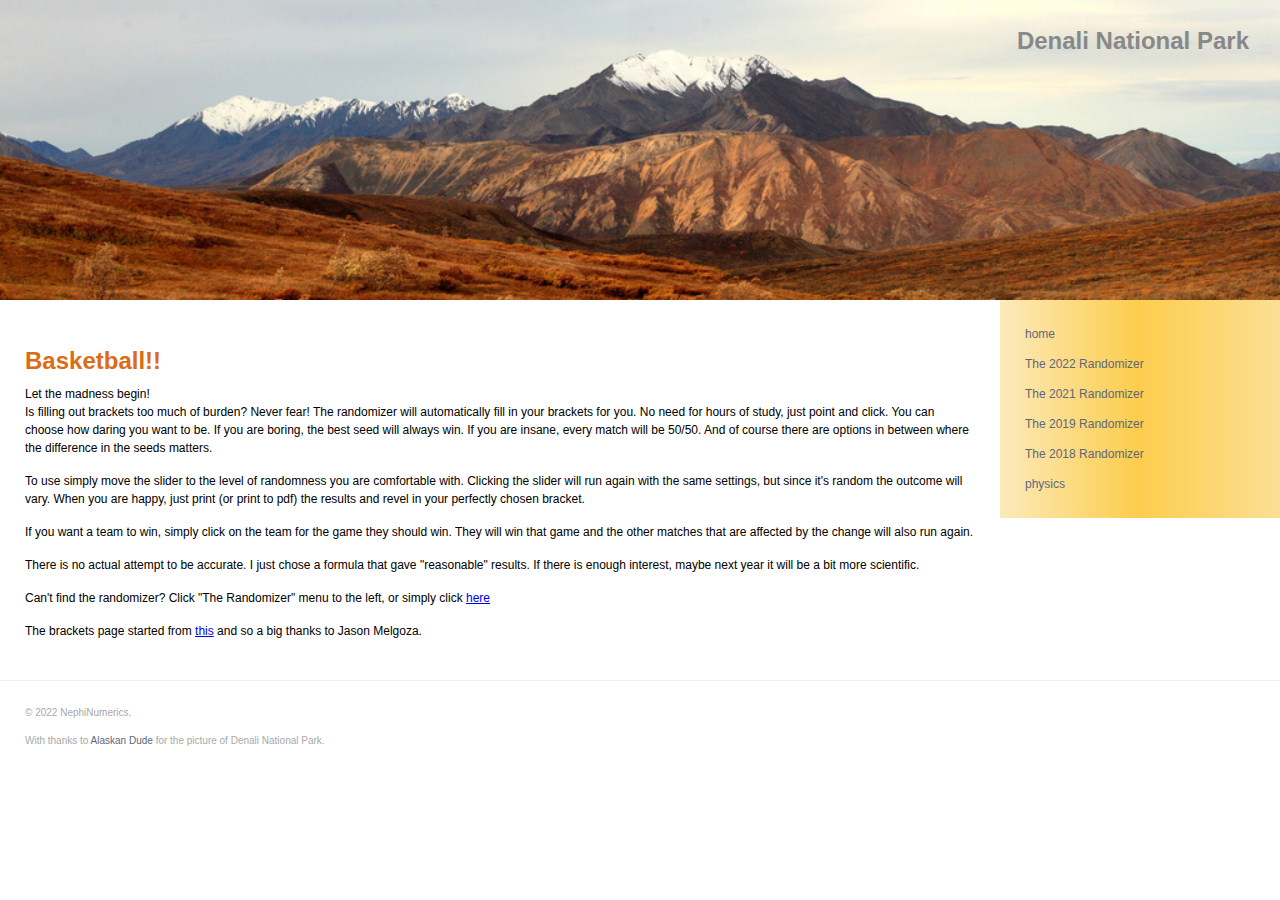
<file: brackets/index.html>
<!DOCTYPE html PUBLIC "-//W3C//DTD XHTML 1.0 Transitional//EN"
	"http://www.w3.org/TR/xhtml1/DTD/xhtml1-transitional.dtd">
<html>
	<head>
		<meta http-equiv="Content-type" content="text/html; charset=UTF-8" />
		<title>NCAA Brackets Randomizer Info</title>
		<meta http-equiv="Content-Language" content="en-us" />

		<meta http-equiv="imagetoolbar" content="no" />
		<meta name="MSSmartTagsPreventParsing" content="true" />

		<meta name="description" content="Description" />
		<meta name="keywords" content="Keywords" />

		<meta name="author" content="Ken Richards" />

		<style type="text/css" media="all">@import "../css/master.css";</style>
	</head>
	<body>
		<div id="page-container">
			<header>
				<h1> Denali National Park</h1>
			</header>

			<div id="sidebar-a">
				<div class="padding">
					<a href="../index.html">home</a>
					<a href="./brackets2022.html"><p>The 2022 Randomizer</p></a>
					<a href="./brackets2021.html"><p>The 2021 Randomizer</p></a>
					<a href="./brackets2019.html"><p>The 2019 Randomizer</p></a>
					<a href="./brackets.html"><p>The 2018 Randomizer</p></a>
					<a href="../simulations.html">physics</a>
				</div>
			</div>
			<div id="content">
				<div class="padding">
					<!-- <h2><img src="./img/headings/about.gif" width="54" height="14" alt="About" /></h2> -->
					<div id="PhysicsTitle"><p><h1>Basketball!!</h1></p></div>
					Let the madness begin!<p>
					Is filling out brackets too much of burden? Never fear! The randomizer will automatically fill in your brackets for you. No need for hours of study, just point and click. You can choose how daring you want to be. If you are boring, the best seed will always win. If you are insane, every match will be 50/50. And of course there are options in between where the difference in the seeds matters.<p>
					To use simply move the slider to the level of randomness you are comfortable with. Clicking the slider will run again with the same settings, but since it's random the outcome will vary. When you are happy, just print (or print to pdf) the results and revel in your perfectly chosen bracket.<p>
					If you want a team to win, simply click on the team for the game they should win. They will win that game and the other matches that are affected by the change will also run again. <p>
					There is no actual attempt to be accurate. I just chose a formula that gave "reasonable" results. If there is enough interest, maybe next year it will be a bit more scientific. <p>
					Can't find the randomizer? Click "The Randomizer" menu to the left, or simply click <a href="./brackets2021.html">here</a> <p>
					The brackets page started from <a href="https://github.com/jasonmelgoza/NCAA-Bracket">this</a> and so a big thanks to Jason Melgoza.
				</div>

			</div>
			<footer>
				<div class="padding">
				</div>

				<p>&copy; 2022 NephiNumerics.</p>

				<p>With thanks to <a  href="http://www.flickr.com/photos/72213316@N00/2948845110/sizes/l/">Alaskan Dude</a>  for the picture of Denali National Park.</p>
			</footer>
		</div>
	</body>
</html>
</file>
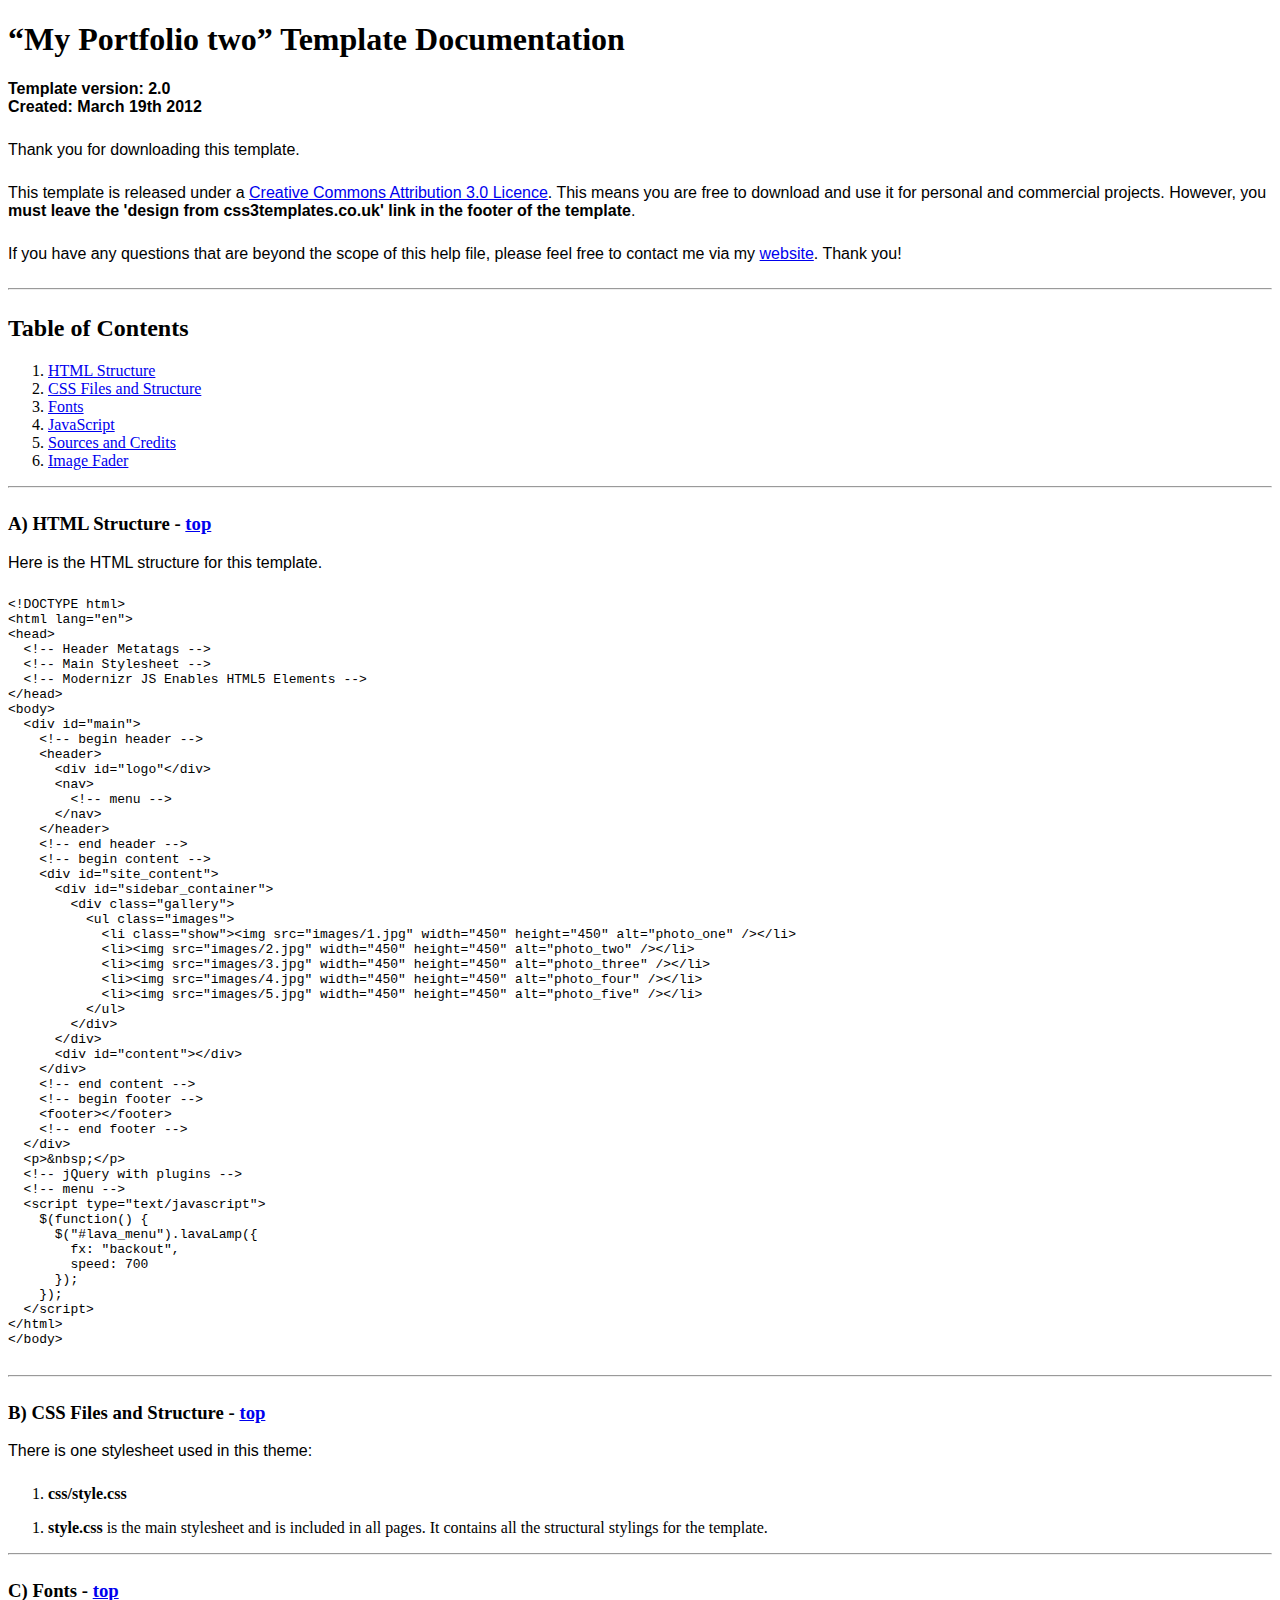
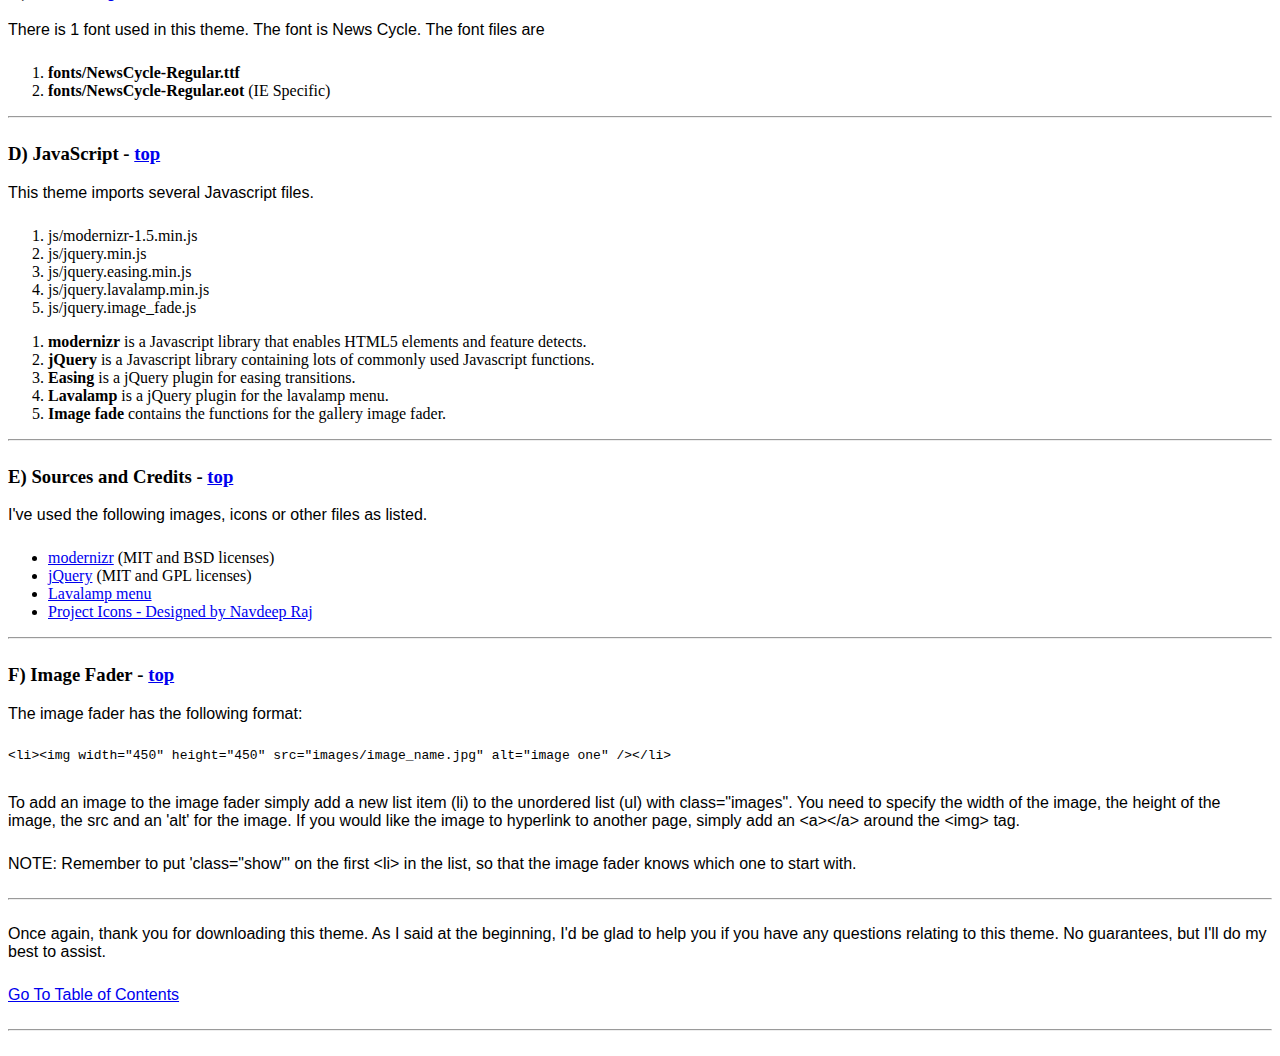
<file: documentation/index.html>
<!DOCTYPE HTML>
<html>
  <meta http-equiv="content-type" content="text/html;charset=utf-8">
  <title>My Portfolio two Template</title>
  <style type="text/css" media="screen">
    p, table, hr, .box { font-family: arial; margin-bottom:25px; }
    .box p { margin-bottom:10px; }
  </style>
</head>


<body>
  <div>

    <h1>&ldquo;My Portfolio two&rdquo; Template Documentation</h1>

    <p><strong>Template version: 2.0<br />Created: March 19th 2012</strong></p>

    <div>
      <p>Thank you for downloading this template.</p>
      <p>This template is released under a <a href="http://creativecommons.org/licenses/by/3.0">Creative Commons Attribution 3.0 Licence</a>. This means you are free to download and use it for personal and commercial projects. However, you <strong>must leave the 'design from css3templates.co.uk' link in the footer of the template</strong>.</p>
      <p>If you have any questions that are beyond the scope of this help file, please feel free to contact me via my <a href="http://www.css3templates.co.uk">website</a>. Thank you!</p>
    </div>

    <hr>

    <h2 id="toc">Table of Contents</h2>
    <ol>
      <li><a href="#htmlStructure">HTML Structure</a></li>
      <li><a href="#cssFiles">CSS Files and Structure</a></li>
      <li><a href="#fontFiles">Fonts</a></li>
      <li><a href="#javascript">JavaScript</a></li>
      <li><a href="#credits">Sources and Credits</a></li>
      <li><a href="#galleries">Image Fader</a></li>
    </ol>

    <hr>

    <h3 id="htmlStructure"><strong>A) HTML Structure</strong> - <a href="#toc">top</a></h3>
    <p>Here is the HTML structure for this template.</p>

    <pre>
&lt;!DOCTYPE html&gt;
&lt;html lang=&quot;en&quot;&gt;
&lt;head&gt;
  &lt;!-- Header Metatags --&gt;
  &lt;!-- Main Stylesheet --&gt;
  &lt;!-- Modernizr JS Enables HTML5 Elements --&gt;
&lt;/head&gt;
&lt;body&gt;
  &lt;div id=&quot;main&quot;&gt;
    &lt;!-- begin header --&gt;
    &lt;header&gt;
      &lt;div id=&quot;logo&quot;&lt;/div&gt;
      &lt;nav&gt;
        &lt;!-- menu --&gt;
      &lt;/nav&gt;
    &lt;/header&gt;
    &lt;!-- end header --&gt;
    &lt;!-- begin content --&gt;
    &lt;div id=&quot;site_content&quot;&gt;
      &lt;div id=&quot;sidebar_container&quot;&gt;
        &lt;div class=&quot;gallery&quot;&gt;
          &lt;ul class="images"&gt;
            &lt;li class=&quot;show&quot;&gt;&lt;img src=&quot;images/1.jpg&quot; width=&quot;450&quot; height=&quot;450&quot; alt=&quot;photo_one&quot; /&gt;&lt;/li&gt;
            &lt;li&gt;&lt;img src=&quot;images/2.jpg&quot; width=&quot;450&quot; height=&quot;450&quot; alt=&quot;photo_two&quot; /&gt;&lt;/li&gt;
            &lt;li&gt;&lt;img src=&quot;images/3.jpg&quot; width=&quot;450&quot; height=&quot;450&quot; alt=&quot;photo_three&quot; /&gt;&lt;/li&gt;
            &lt;li&gt;&lt;img src=&quot;images/4.jpg&quot; width=&quot;450&quot; height=&quot;450&quot; alt=&quot;photo_four&quot; /&gt;&lt;/li&gt;
            &lt;li&gt;&lt;img src=&quot;images/5.jpg&quot; width=&quot;450&quot; height=&quot;450&quot; alt=&quot;photo_five&quot; /&gt;&lt;/li&gt;
          &lt;/ul&gt;
        &lt;/div&gt;
      &lt;/div&gt;
      &lt;div id=&quot;content&quot;&gt;&lt;/div&gt;
    &lt;/div&gt;
    &lt;!-- end content --&gt;
    &lt;!-- begin footer --&gt;
    &lt;footer&gt;&lt;/footer&gt;
    &lt;!-- end footer --&gt;
  &lt;/div&gt;
  &lt;p&gt;&amp;nbsp;&lt;/p&gt;
  &lt;!-- jQuery with plugins --&gt;
  &lt;!-- menu --&gt;
  &lt;script type=&quot;text/javascript&quot;&gt;
    $(function() {
      $(&quot;#lava_menu&quot;).lavaLamp({
        fx: &quot;backout&quot;,
        speed: 700
      });
    });
  &lt;/script&gt;
&lt;/html&gt;
&lt;/body&gt;
    </pre>

    <hr>

    <h3 id="cssFiles"><strong>B) CSS Files and Structure</strong> - <a href="#toc">top</a></h3>

    <p>There is one stylesheet used in this theme:</p>
    <ol>
      <li><b>css/style.css</b></li>
    </ol>

    <ol>
      <li><b>style.css</b> is the main stylesheet and is included in all pages. It contains all the structural stylings for the template.</li>
    </ol>

    <hr>

    <h3 id="fontFiles"><strong>C) Fonts</strong> - <a href="#toc">top</a></h3>

    <p>There is 1 font used in this theme. The font is News Cycle. The font files are</p>
    <ol>
      <li><b>fonts/NewsCycle-Regular.ttf</b></li>
      <li><b>fonts/NewsCycle-Regular.eot</b> (IE Specific)</li>
    </ol>

    <hr>

    <h3 id="javascript"><strong>D) JavaScript</strong> - <a href="#toc">top</a></h3>

    <p>This theme imports several Javascript files.</p>

    <ol>
      <li>js/modernizr-1.5.min.js</li>
      <li>js/jquery.min.js</li>
      <li>js/jquery.easing.min.js</li>
      <li>js/jquery.lavalamp.min.js</li>
      <li>js/jquery.image_fade.js</li>
    </ol>

    <ol>
      <li><b>modernizr</b> is a Javascript library that enables HTML5 elements and feature detects.</li>
      <li><b>jQuery</b> is a Javascript library containing lots of commonly used Javascript functions.</li>
      <li><b>Easing</b> is a jQuery plugin for easing transitions.</li>
      <li><b>Lavalamp</b> is a jQuery plugin for the lavalamp menu.</li>
      <li><b>Image fade</b> contains the functions for the gallery image fader.</li>
    </ol>

    <hr>

    <h3 id="credits"><strong>E) Sources and Credits</strong> - <a href="#toc">top</a></h3>

    <p>I've used the following images, icons or other files as listed.

    <ul>
      <li><a href="http://www.modernizr.com">modernizr</a> (MIT and BSD licenses)</li>
      <li><a href="http://www.jquery.com">jQuery</a> (MIT and GPL licenses)</li>
      <li><a href="http://www.gmarwaha.com/blog/2007/08/23/lavalamp-for-jquery-lovers/">Lavalamp menu</a></li>
      <li><a href="http://www.dezinerfolio.com/freebie/project-icon-set">Project Icons - Designed by Navdeep Raj</a>
    </ul>

    <hr>

    <h3 id="galleries"><strong>F) Image Fader</strong> - <a href="#toc">top</a></h3>

    <p>The image fader has the following format:</p>

    <pre>
&lt;li&gt;&lt;img width="450" height="450" src="images/image_name.jpg" alt="image one" /&gt;&lt;/li&gt;
    </pre>

    <p>To add an image to the image fader simply add a new list item (li) to the unordered list (ul) with class="images". You need to specify the width of the image, the height of the image, the src and an 'alt' for the image. If you would like the image to hyperlink to another page, simply add an &lt;a&gt;&lt;/a&gt; around the &lt;img&gt; tag.</p>
    <p>NOTE: Remember to put 'class="show"' on the first &lt;li&gt; in the list, so that the image fader knows which one to start with.</p>

    <hr>

    <p>Once again, thank you for downloading this theme. As I said at the beginning, I'd be glad to help you if you have any questions relating to this theme. No guarantees, but I'll do my best to assist.</p>

    <p><a href="#toc">Go To Table of Contents</a></p>

    <hr>
  </div>
</body>
</html>
</file>
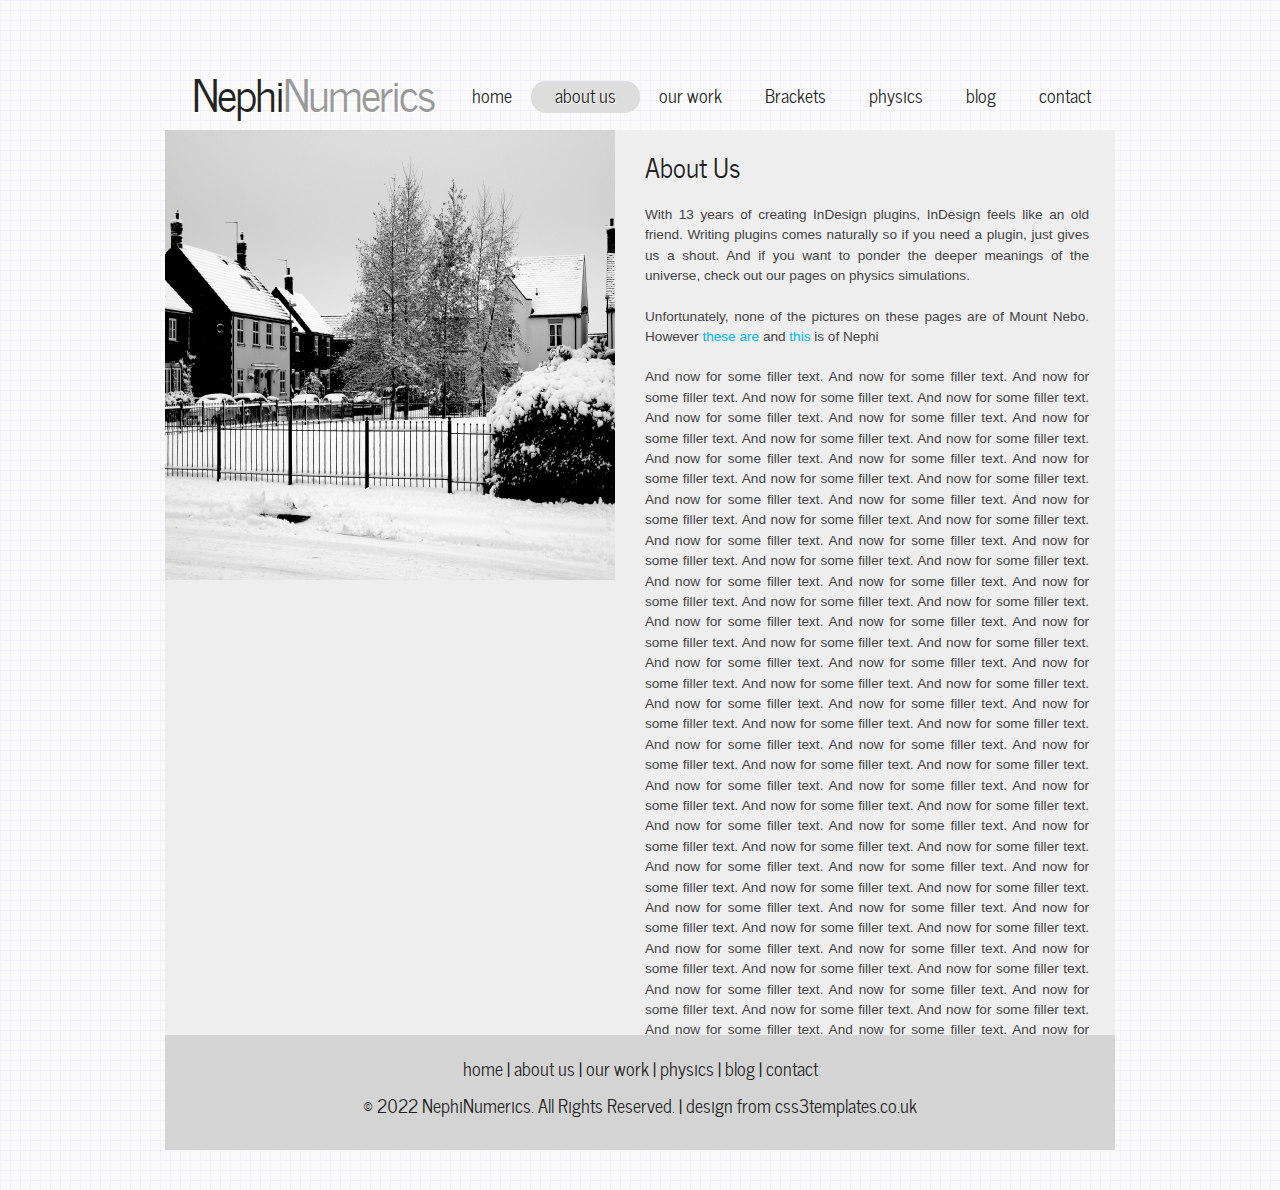
<file: about.html>
<!DOCTYPE HTML>
<html>

<head>
  <title>NephiNumerics</title>
  <meta name="description" content="website description" />
  <meta name="keywords" content="website keywords, website keywords" />
  <meta http-equiv="content-type" content="text/html; charset=UTF-8" />
  <link rel="stylesheet" type="text/css" href="css/style.css" />
  <!-- modernizr enables HTML5 elements and feature detects -->
  <script type="text/javascript" src="js/modernizr-1.5.min.js"></script>
</head>

<body>
  <div id="main">
    <header>
      <div id="logo"><h1>Nephi<a href="#">Numerics</a></h1></div>
      <nav>
        <ul class="lavaLampWithImage" id="lava_menu">
          <li><a href="index.html">home</a></li>
          <li class="current"><a href="about.html">about us</a></li>
          <li><a href="portfolio.html">our work</a></li>
          <li><a href="brackets/index.html">Brackets</a></li>
          <li><a href="simulations.html">physics</a></li>
          <li><a href="blog.html">blog</a></li>
          <li><a href="contact.html">contact</a></li>
        </ul>
      </nav>
    </header>
    <div id="site_content">
      <div id="sidebar_container">
        <div class="gallery">
          <ul class="images">
            <li class="show"><img width="450" height="450" src="images/1.jpg" alt="photo_one" /></li>
            <li><img width="450" height="450" src="images/2.jpg" alt="photo_two" /></li>
            <li><img width="450" height="450" src="images/3.jpg" alt="photo_three" /></li>
            <li><img width="450" height="450" src="images/4.jpg" alt="photo_four" /></li>
            <li><img width="450" height="450" src="images/5.jpg" alt="photo_five" /></li>
          </ul>
        </div>
      </div>
      <div id="content">
        <h1>About Us</h1>
        <p>With 13 years of creating InDesign plugins, InDesign feels like an old friend. Writing plugins comes naturally so if you need a plugin, just gives us a shout. And if you want to ponder the deeper meanings of the universe, check out our pages on physics simulations.</p>
        <p>Unfortunately, none of the pictures on these pages are of Mount Nebo. However <a href="http://www.willhiteweb.com/utah_climbing/wasatch_mountains/nebo_loop/mount_nebo_090.htm">these are</a> and <a href="http://www.flickr.com/photos/courthouselover/7595185120/">this</a> is of Nephi</p>
        <p>And now for some filler text. And now for some filler text. And now for some filler text. And now for some filler text. And now for some filler text. And now for some filler text. And now for some filler text. And now for some filler text. And now for some filler text. And now for some filler text. And now for some filler text. And now for some filler text. And now for some filler text. And now for some filler text. And now for some filler text. And now for some filler text. And now for some filler text. And now for some filler text. And now for some filler text. And now for some filler text. And now for some filler text. And now for some filler text. And now for some filler text. And now for some filler text. And now for some filler text. And now for some filler text. And now for some filler text. And now for some filler text. And now for some filler text. And now for some filler text. And now for some filler text. And now for some filler text. And now for some filler text. And now for some filler text. And now for some filler text. And now for some filler text. And now for some filler text. And now for some filler text. And now for some filler text. And now for some filler text. And now for some filler text. And now for some filler text. And now for some filler text. And now for some filler text. And now for some filler text. And now for some filler text. And now for some filler text. And now for some filler text. And now for some filler text. And now for some filler text. And now for some filler text. And now for some filler text. And now for some filler text. And now for some filler text. And now for some filler text. And now for some filler text. And now for some filler text. And now for some filler text. And now for some filler text. And now for some filler text. And now for some filler text. And now for some filler text. And now for some filler text. And now for some filler text. And now for some filler text. And now for some filler text. And now for some filler text. And now for some filler text. And now for some filler text. And now for some filler text. And now for some filler text. And now for some filler text. And now for some filler text. And now for some filler text. And now for some filler text. And now for some filler text. And now for some filler text. And now for some filler text. And now for some filler text. And now for some filler text. And now for some filler text. And now for some filler text. And now for some filler text. And now for some filler text. And now for some filler text. And now for some filler text. And now for some filler text. And now for some filler text. And now for some filler text. And now for some filler text. And now for some filler text. And now for some filler text. And now for some filler text. And now for some filler text. And now for some filler text. And now for some filler text. And now for some filler text. And now for some filler text. And now for some filler text. And now for some filler text. And now for some filler text. And now for some filler text. And now for some filler text. And now for some filler text. And now for some filler text. And now for some filler text. And now for some filler text. And now for some filler text. And now for some filler text. And now for some filler text. And now for some filler text. And now for some filler text. And now for some filler text. And now for some filler text. And now for some filler text. And now for some filler text. And now for some filler text. And now for some filler text. And now for some filler text. And now for some filler text. And now for some filler text. And now for some filler text. And now for some filler text. And now for some filler text. And now for some filler text. And now for some filler text. And now for some filler text. And now for some filler text. And now for some filler text. And now for some filler text. And now for some filler text. And now for some filler text. And now for some filler text. And now for some filler text. And now for some filler text. And now for some filler text. And now for some filler text. And now for some filler text. And now for some filler text. And now for some filler text. And now for some filler text. And now for some filler text. And now for some filler text. And now for some filler text. And now for some filler text. And now for some filler text. And now for some filler text. And now for some filler text. And now for some filler text. And now for some filler text. And now for some filler text. And now for some filler text. </p>
      </div>
    </div>
    <footer>
      <p><a href="index.html">home</a> | <a href="about.html">about us</a> | <a href="portfolio.html">our work</a> | <a href="simulations.html">physics</a> | <a href="blog.html">blog</a> | <a href="contact.html">contact</a></p>
      <p>&copy; 2022 NephiNumerics. All Rights Reserved. | <a href="http://www.css3templates.co.uk">design from css3templates.co.uk</a></p>
    </footer>
  </div>
  <!-- javascript at the bottom for fast page loading -->
  <script type="text/javascript" src="js/jquery.min.js"></script>
  <script type="text/javascript" src="js/jquery.easing.min.js"></script>
  <script type="text/javascript" src="js/jquery.lavalamp.min.js"></script>
  <script type="text/javascript" src="js/image_fade.js"></script>
  <script type="text/javascript">
    $(function() {
      $("#lava_menu").lavaLamp({
        fx: "backout",
        speed: 700
      });
    });
  </script>
</body>
</html>
</file>
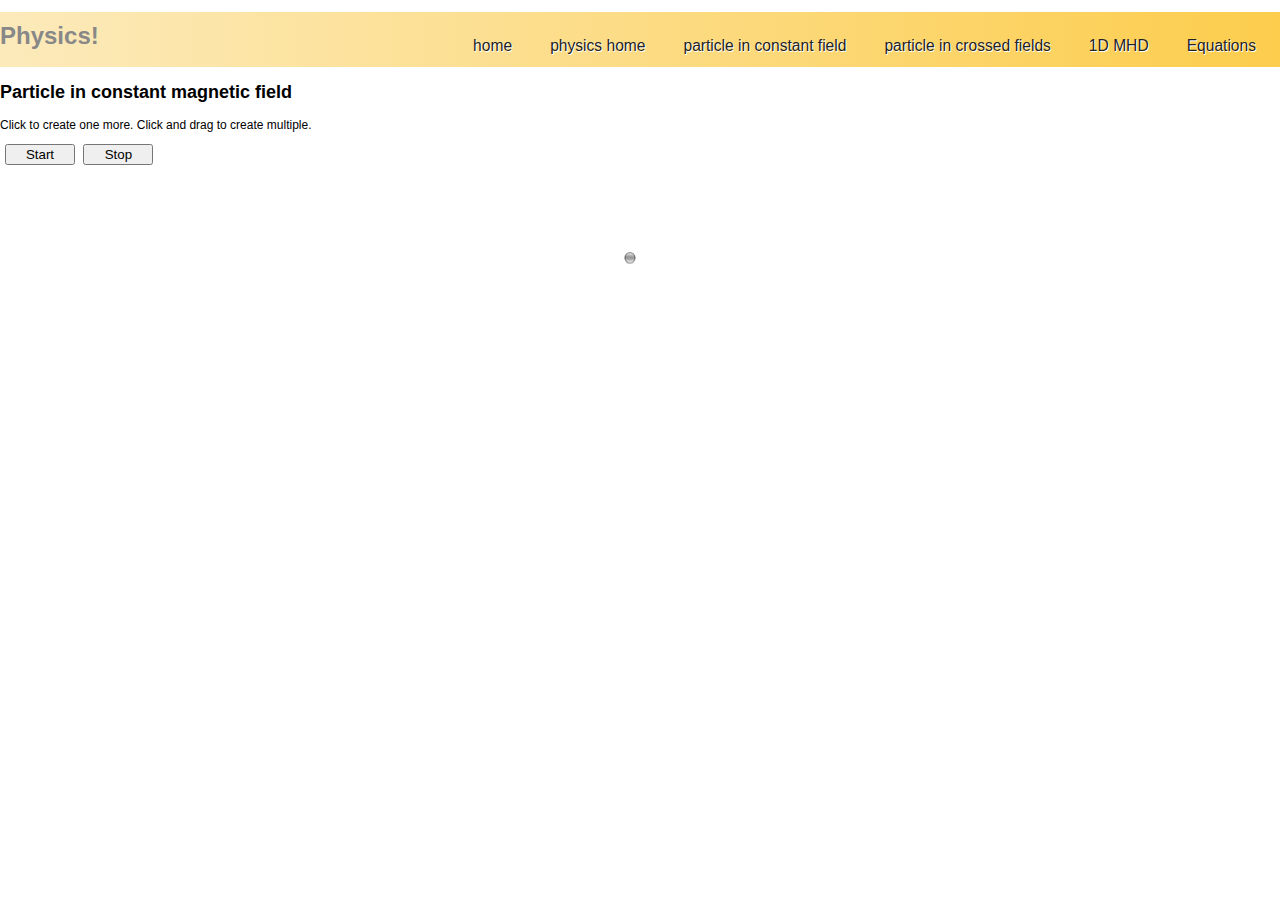
<file: BField.html>
<!DOCTYPE html PUBLIC "-//W3C//DTD XHTML 1.0 Strict//EN"
	"http://www.w3.org/TR/xhtml1/DTD/xhtml1-strict.dtd">
<html xmlns="http://www.w3.org/1999/xhtml" lang="en" xml:lang="en">
<head>
<!-- Adapted from http://www.schillmania.com/content/projects/javascript-animation-2/demo/ -->
		<style type="text/css" media="all">
			@import "css/physics.css";
		</style>
<style type="text/css">


.balls img {
 position:absolute;
 width:12px;
 height:12px;
}

</style>
<script type="text/javascript">

var balls = [];
var canvasX = 0;
var canvasY = 0;
var timer = null;
var m_lastX = 0;
var m_lastY = 0;
var M_SPACE = 24;
var BUTTONPOS = 120;
var BALL_VMIN = 5;
var BALL_VMAX = 5;
var BALL_WIDTH = 13;
var BALL_HEIGHT = 13;
var BALL_MASS = 10.0;
var MAGFIELD = 1.0;
var EFIELD = 0.0;
var SPEED = 10.0;

function rnd(n) {
  return Math.random()*n;
}

function rndI(n) {
  return parseInt(rnd(n));
}

function createBall(oParent) {
  oParent.appendChild(balls[0].cloneNode(true));
  initBall(balls[balls.length-1]);
  window.status = balls.length;
}

function createBallAtMouse(e) {
  e = e?e:event;
  createBall(document.getElementById('ball-container'));
  with (balls[balls.length-1]) {
    _x = e.clientX;
    _y = e.clientY;
  }
}

function initBall(oBall) {
  oBall._x = 0.5*canvasX;
  oBall._y = 0.5*canvasY;
  oBall._im = 1.0/BALL_MASS;
  oBall._vX = SPEED;
  oBall._vY = 0.0;
}

function moveBall(oBall) {
  oBall._vX += oBall._vY*MAGFIELD*oBall._im;
  oBall._vY += (EFIELD-oBall._vX*MAGFIELD)*oBall._im;
  oBall._x += oBall._vX;
  oBall._y += oBall._vY;
  oBall.style.left = oBall._x+'px';
  oBall.style.top = oBall._y+'px';
  if ((oBall._vX>0 && oBall._x+oBall._vX+BALL_WIDTH>canvasX) || (oBall._vX<0 && oBall._x+oBall._vX<0)) oBall._vX *= -1;
  if ((oBall._vY>0 && oBall._y+oBall._vY+BALL_HEIGHT>canvasY) || (oBall._vY<0 && oBall._y+oBall._vY<0)) oBall._vY *= -1;
}

function animateStuff() {
  for (var i=balls.length; i--;) {
    moveBall(balls[i]);
  }
}

function startAnimation() {
  if (!timer) timer = setInterval(animateStuff,20);
}

function stopAnimation() {
  if (!timer) return false;
  clearInterval(timer);
  timer = null;
}

function mouseDown(e) {
	e = e?e:event;
	if (Math.abs(e.clientX)>BUTTONPOS || Math.abs(e.clientY)>BUTTONPOS) 
	{
		m_lastX = e.clientX;
		m_lastY = e.clientY;
		document.onmousemove = mouseMove;
		document.onmouseup = mouseUp;
		createBallAtMouse(e);
	}

}

function mouseMove(e) {
  e = e?e:event;
  if (Math.abs(e.clientX-m_lastX)>M_SPACE || Math.abs(e.clientY-m_lastY)>M_SPACE) {
    m_lastX = e.clientX;
    m_lastY = e.clientY;
    createBallAtMouse(e);
  }
  return false;
}

function mouseUp() {
  document.onmousemove = null;
  document.onmouseup = null;
}

function init() {
  balls = document.getElementById('ball-container').getElementsByTagName('img');
  getWindowCoords();
  for (var i=balls.length; i--;) {
    initBall(balls[i]);
  }
  startAnimation();
  document.onmousedown = mouseDown;
}

getWindowCoords = (navigator.userAgent.toLowerCase().indexOf('opera')>0||navigator.appVersion.toLowerCase().indexOf('safari')!=-1)?function() {
  canvasX = window.innerWidth;
  canvasY = window.innerHeight;
}:function() {
  canvasX = document.documentElement.clientWidth||document.body.clientWidth||document.body.scrollWidth;
  canvasY = document.documentElement.clientHeight||document.body.clientHeight||document.body.scrollHeight;
}

window.onresize = getWindowCoords;
window.onload = init;


</script>
</head>
<body>
		<header>
			<h1>Physics!</h1>
			<nav>
				<ul class="lavaLampWithImage" id="lava_menu">
					<li><a href="index.html">home</a></li>
					<li><a href="simulations.html">physics home</a></li>
					<li><a href="./BField.html">particle in constant field</a></li>
					<li><a href="./ECrossB.html">particle in crossed fields</a></li>
					<li class="current"><a href="./Lines.html">1D MHD</a></li>
					<li><a href="./MHD-equations.html">Equations</a></li>
				</ul>
			</nav>
			<p></p>
		</header>

<h2>Particle in constant magnetic field</h2>

<p>
 Click to create one more. Click and drag to create multiple.
</p>

<p>
 <button onclick="startAnimation()">Start</button>
 <button onclick="stopAnimation()">Stop</button>
</p>


<div id="ball-container" class="balls">
 <img src="img/ball.gif" alt="" />
</div>

</body>
</html>
</file>
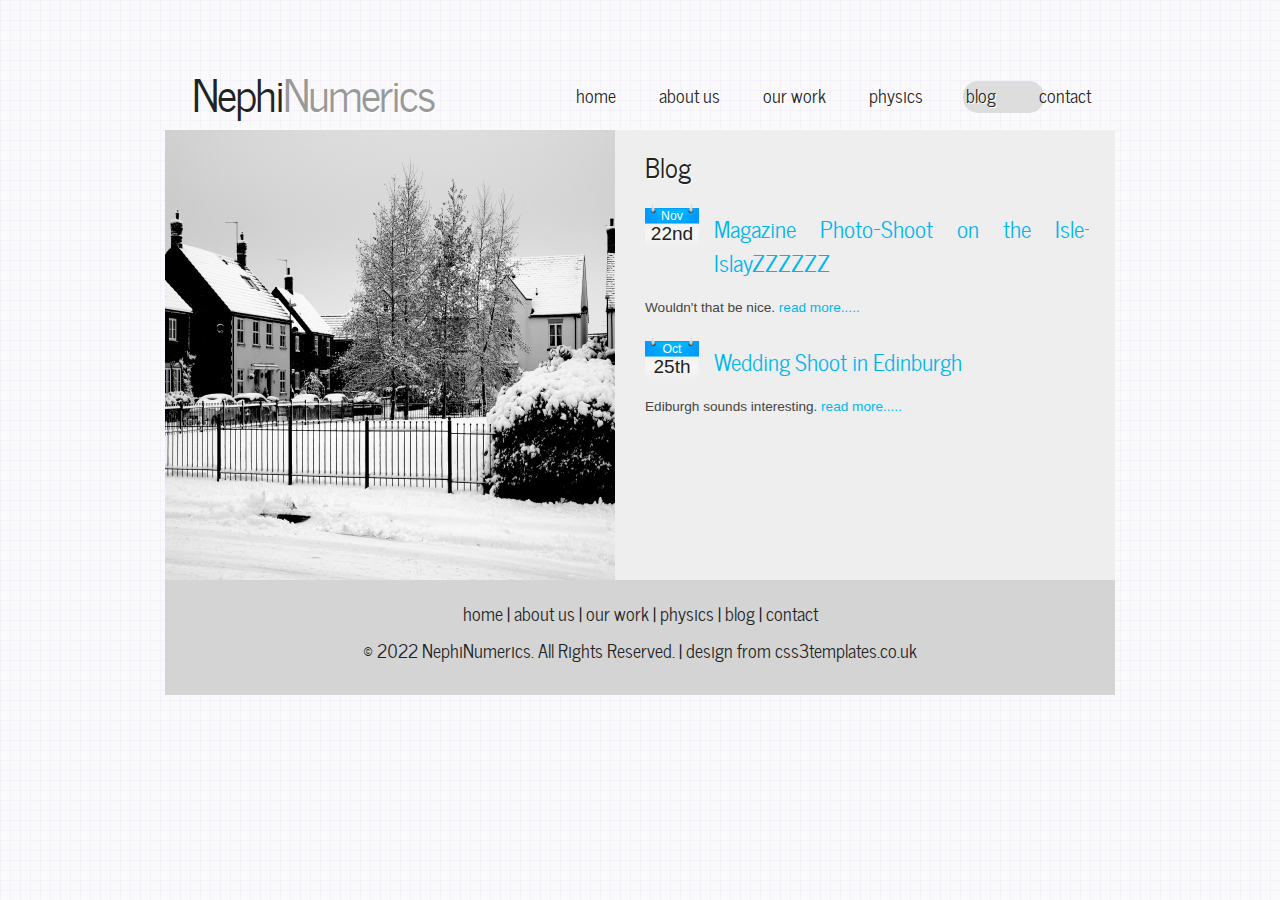
<file: blog.html>
<!DOCTYPE HTML>
<html>

<head>
  <title>NephiNumerics</title>
  <meta name="description" content="website description" />
  <meta name="keywords" content="website keywords, website keywords" />
  <meta http-equiv="content-type" content="text/html; charset=UTF-8" />
  <link rel="stylesheet" type="text/css" href="css/style.css" />
  <!-- modernizr enables HTML5 elements and feature detects -->
  <script type="text/javascript" src="js/modernizr-1.5.min.js"></script>
</head>

<body>
  <div id="main">
    <header>
      <div id="logo"><h1>Nephi<a href="#">Numerics</a></h1></div>
      <nav>
        <ul class="lavaLampWithImage" id="lava_menu">
          <li><a href="index.html">home</a></li>
          <li><a href="about.html">about us</a></li>
          <li><a href="portfolio.html">our work</a></li>
          <li><a href="simulations.html">physics</a></li>
          <li class="current"><a href="blog.html">blog</a></li>
          <li><a href="contact.html">contact</a></li>
        </ul>
      </nav>
    </header>
    <div id="site_content">
      <div id="sidebar_container">
        <div id="gallery">
          <ul class="images">
            <li class="show"><img width="450" height="450" src="images/1.jpg" alt="photo_one" /></li>
            <li><img width="450" height="450" src="images/2.jpg" alt="photo_two" /></li>
            <li><img width="450" height="450" src="images/3.jpg" alt="photo_three" /></li>
            <li><img width="450" height="450" src="images/4.jpg" alt="photo_four" /></li>
            <li><img width="450" height="450" src="images/5.jpg" alt="photo_five" /></li>
          </ul>
        </div>
      </div>
      <div id="content">
        <h1>Blog</h1>
        <div id="blog_container">
          <div class="blog"><h2>Nov</h2><h3>22nd</h3></div>
          <h4 class="select"><a href="#">Magazine Photo-Shoot on the Isle-Of-IslayZZZZZZ</a></h4>
          <p>Wouldn't that be nice. <a href="#">read more.....</a></p>
          <div class="blog"><h2>Oct</h2><h3>25th</h3></div>
          <h4><a href="#">Wedding Shoot in Edinburgh</a></h4>
          <p>Ediburgh sounds interesting. <a href="#">read more.....</a></p>
        </div>
        <p></p>
      </div>
    </div>
    <footer>
      <p><a href="index.html">home</a> | <a href="about.html">about us</a> | <a href="portfolio.html">our work</a> | <a href="simulations.html">physics</a> | <a href="blog.html">blog</a> | <a href="contact.html">contact</a></p>
      <p>&copy; 2022 NephiNumerics. All Rights Reserved. | <a href="http://www.css3templates.co.uk">design from css3templates.co.uk</a></p>
    </footer>
  </div>
  <!-- javascript at the bottom for fast page loading -->
  <script type="text/javascript" src="js/jquery.min.js"></script>
  <script type="text/javascript" src="js/jquery.easing.min.js"></script>
  <script type="text/javascript" src="js/jquery.lavalamp.min.js"></script>
  <script type="text/javascript" src="js/image_fade.js"></script>
  <script type="text/javascript">
    $(function() {
      $("#lava_menu").lavaLamp({
        fx: "backout",
        speed: 700
      });
    });
  </script>
</body>
</html>
</file>
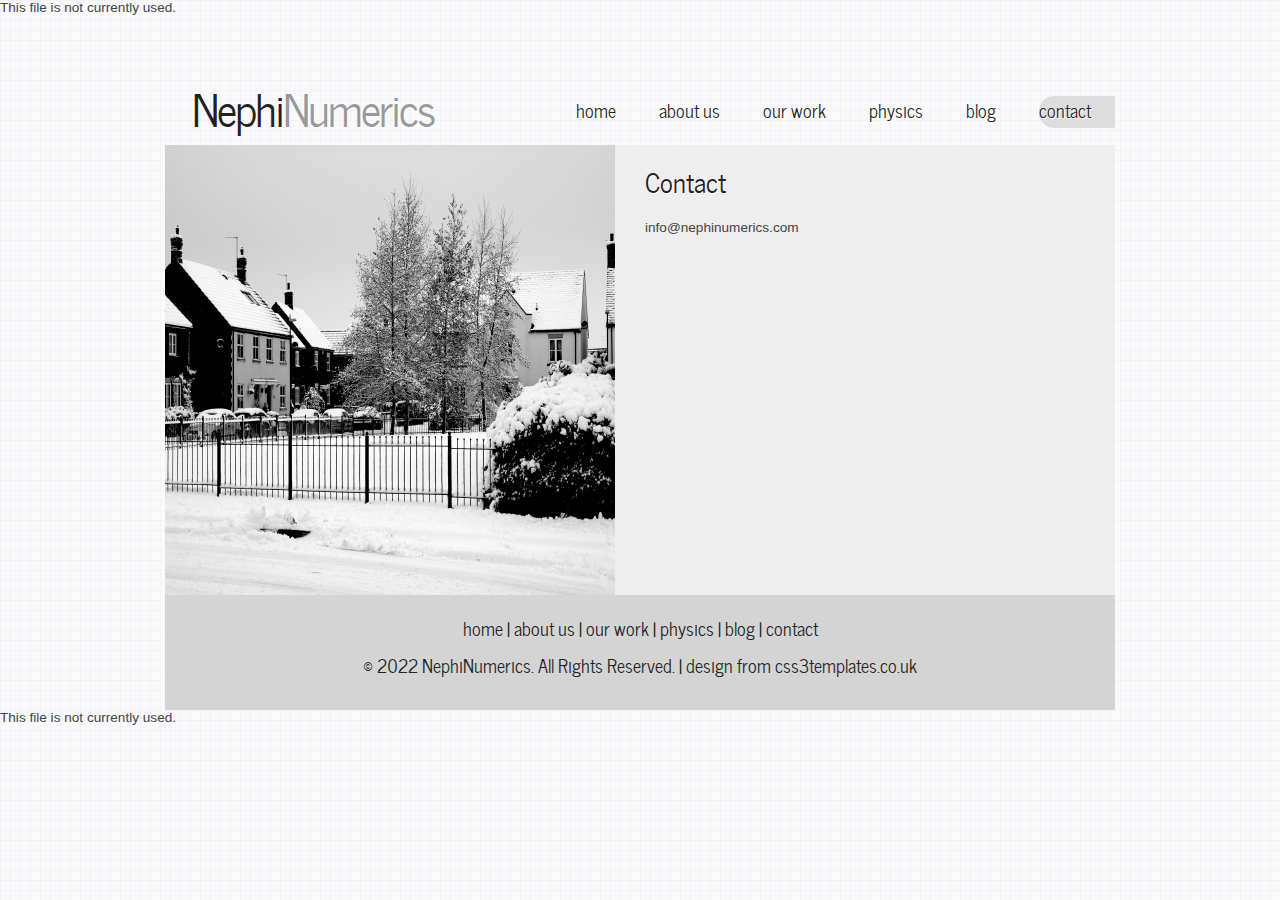
<file: contact.html>
This file is not currently used.

<!DOCTYPE HTML>
<html>

<head>
  <title>NephiNumerics</title>
  <meta name="description" content="website description" />
  <meta name="keywords" content="website keywords, website keywords" />
  <meta http-equiv="content-type" content="text/html; charset=UTF-8" />
  <link rel="stylesheet" type="text/css" href="css/style.css" />
  <!-- modernizr enables HTML5 elements and feature detects -->
  <script type="text/javascript" src="js/modernizr-1.5.min.js"></script>
</head>

<body>
  <div id="main">
    <header>
      <div id="logo"><h1>Nephi<a href="#">Numerics</a></h1></div>
      <nav>
        <ul class="lavaLampWithImage" id="lava_menu">
          <li><a href="index.html">home</a></li>
          <li><a href="about.html">about us</a></li>
          <li><a href="portfolio.html">our work</a></li>
          <li><a href="simulations.html">physics</a></li>
          <li><a href="blog.html">blog</a></li>
          <li class="current"><a href="contact.html">contact</a></li>
        </ul>
      </nav>
    </header>
    <div id="site_content">
      <div id="sidebar_container">
        <div id="gallery">
          <ul class="images">
            <li class="show"><img width="450" height="450" src="images/1.jpg" alt="photo_one" /></li>
            <li><img width="450" height="450" src="images/2.jpg" alt="photo_two" /></li>
            <li><img width="450" height="450" src="images/3.jpg" alt="photo_three" /></li>
            <li><img width="450" height="450" src="images/4.jpg" alt="photo_four" /></li>
            <li><img width="450" height="450" src="images/5.jpg" alt="photo_five" /></li>
          </ul>
        </div>
      </div>
      <div id="content">
        <h1>Contact</h1>
        info@nephinumerics.com
      </div>
    </div>
    <footer>
      <p><a href="index.html">home</a> | <a href="about.html">about us</a> | <a href="portfolio.html">our work</a> | <a href="simulations.html">physics</a> | <a href="blog.html">blog</a> | <a href="contact.html">contact</a></p>
      <p>&copy; 2022 NephiNumerics. All Rights Reserved. | <a href="http://www.css3templates.co.uk">design from css3templates.co.uk</a></p>
    </footer>
  </div>
  <!-- javascript at the bottom for fast page loading -->
  <script type="text/javascript" src="js/jquery.min.js"></script>
  <script type="text/javascript" src="js/jquery.easing.min.js"></script>
  <script type="text/javascript" src="js/jquery.lavalamp.min.js"></script>
  <script type="text/javascript" src="js/image_fade.js"></script>
  <script type="text/javascript">
    $(function() {
      $("#lava_menu").lavaLamp({
        fx: "backout",
        speed: 700
      });
    });
  </script>
</body>
</html>


This file is not currently used.
</file>
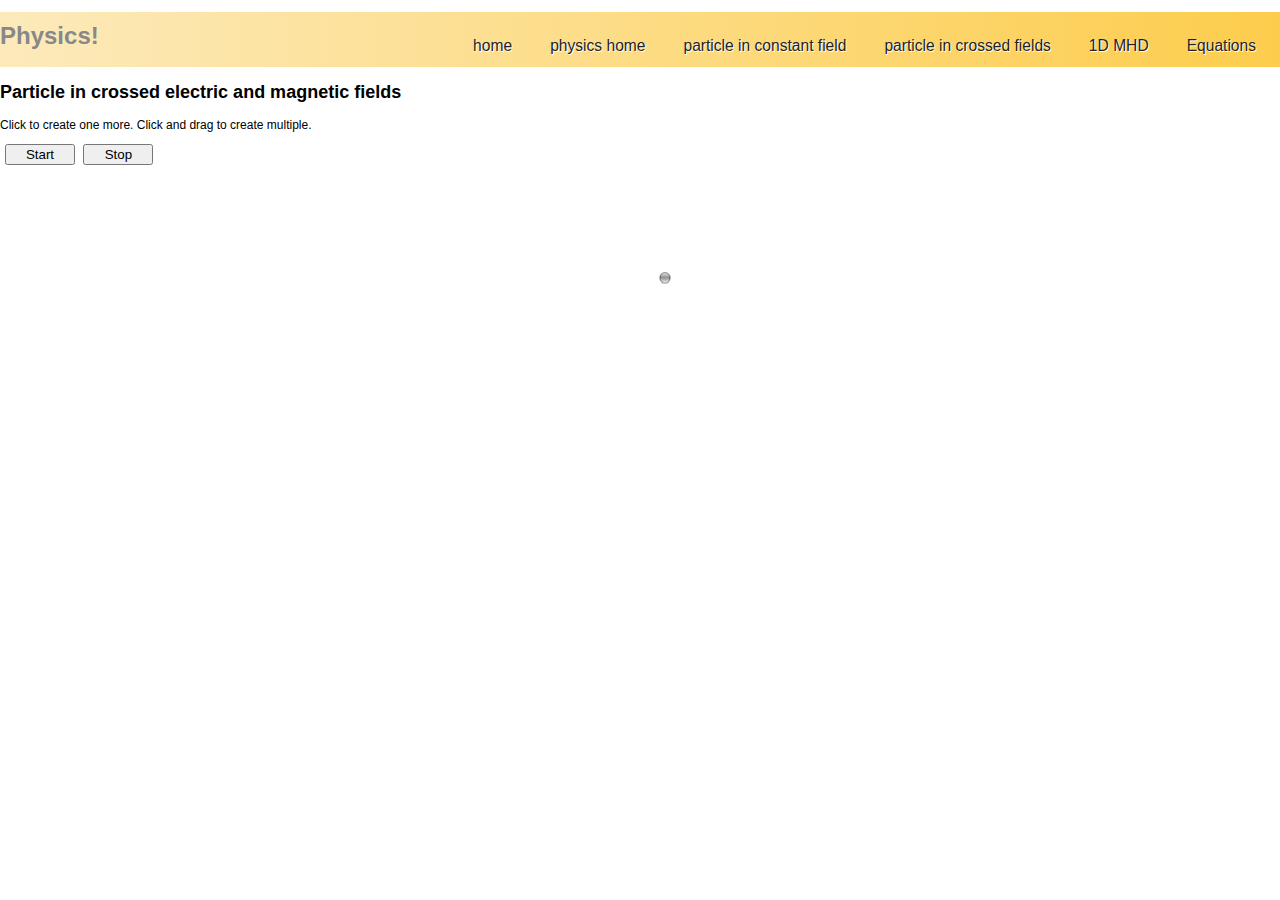
<file: ECrossB.html>
<!DOCTYPE html PUBLIC "-//W3C//DTD XHTML 1.0 Strict//EN"
	"http://www.w3.org/TR/xhtml1/DTD/xhtml1-strict.dtd">
<html xmlns="http://www.w3.org/1999/xhtml" lang="en" xml:lang="en">
<head>
<!-- Adapted from http://www.schillmania.com/content/projects/javascript-animation-2/demo/ -->
		<style type="text/css" media="all">
			@import "css/physics.css";
		</style>
<style type="text/css">
.balls img {
 position:absolute;
 width:12px;
 height:12px;
}
</style>
<script type="text/javascript">

var balls = [];
var canvasX = 0;
var canvasY = 0;
var timer = null;
var m_lastX = 0;
var m_lastY = 0;
var M_SPACE = 24;
var BUTTONPOS = 120;
var BALL_VMIN = 5;
var BALL_VMAX = 5;
var BALL_WIDTH = 13;
var BALL_HEIGHT = 13;
var BALL_MASS = 10.0;
var MAGFIELD = 1.0;
var EFIELD = 1.0;
var SPEED = 10.0;

function rnd(n) {
  return Math.random()*n;
}

function rndI(n) {
  return parseInt(rnd(n));
}

function createBall(oParent) {
  oParent.appendChild(balls[0].cloneNode(true));
  initBall(balls[balls.length-1]);
  window.status = balls.length;
}

function createBallAtMouse(e) {
  e = e?e:event;
  createBall(document.getElementById('ball-container'));
  with (balls[balls.length-1]) {
    _x = e.clientX;
    _y = e.clientY;
  }
}

function initBall(oBall) {
  oBall._x = 0.5*canvasX;
  oBall._y = 0.5*canvasY;
  oBall._im = 1.0/BALL_MASS;
  oBall._vX = SPEED;
  oBall._vY = 0.0;
}

function moveBall(oBall) {
  oBall._vX += oBall._vY*MAGFIELD*oBall._im;
  oBall._vY += (EFIELD-oBall._vX*MAGFIELD)*oBall._im;
  oBall._x += oBall._vX;
  oBall._y += oBall._vY;
  oBall.style.left = oBall._x+'px';
  oBall.style.top = oBall._y+'px';
  if ((oBall._vX>0 && oBall._x+oBall._vX+BALL_WIDTH>canvasX) || (oBall._vX<0 && oBall._x+oBall._vX<0)) oBall._vX *= -1;
  if ((oBall._vY>0 && oBall._y+oBall._vY+BALL_HEIGHT>canvasY) || (oBall._vY<0 && oBall._y+oBall._vY<0)) oBall._vY *= -1;
}

function animateStuff() {
  for (var i=balls.length; i--;) {
    moveBall(balls[i]);
  }
}

function startAnimation() {
  if (!timer) timer = setInterval(animateStuff,20);
}

function stopAnimation() {
  if (!timer) return false;
  clearInterval(timer);
  timer = null;
}

function mouseDown(e) {
	e = e?e:event;
	if (Math.abs(e.clientX)>BUTTONPOS || Math.abs(e.clientY)>BUTTONPOS) 
	{
		m_lastX = e.clientX;
		m_lastY = e.clientY;
		document.onmousemove = mouseMove;
		document.onmouseup = mouseUp;
		createBallAtMouse(e);
	}

}

function mouseMove(e) {
  e = e?e:event;
  if (Math.abs(e.clientX-m_lastX)>M_SPACE || Math.abs(e.clientY-m_lastY)>M_SPACE) {
    m_lastX = e.clientX;
    m_lastY = e.clientY;
    createBallAtMouse(e);
  }
  return false;
}

function mouseUp() {
  document.onmousemove = null;
  document.onmouseup = null;
}

function init() {
  balls = document.getElementById('ball-container').getElementsByTagName('img');
  getWindowCoords();
  for (var i=balls.length; i--;) {
    initBall(balls[i]);
  }
  startAnimation();
  document.onmousedown = mouseDown;
}

getWindowCoords = (navigator.userAgent.toLowerCase().indexOf('opera')>0||navigator.appVersion.toLowerCase().indexOf('safari')!=-1)?function() {
  canvasX = window.innerWidth;
  canvasY = window.innerHeight;
}:function() {
  canvasX = document.documentElement.clientWidth||document.body.clientWidth||document.body.scrollWidth;
  canvasY = document.documentElement.clientHeight||document.body.clientHeight||document.body.scrollHeight;
}

window.onresize = getWindowCoords;
window.onload = init;


</script>
</head>
<body>
		<header>
			<h1>Physics!</h1>
			<nav>
				<ul class="lavaLampWithImage" id="lava_menu">
					<li><a href="index.html">home</a></li>
					<li><a href="simulations.html">physics home</a></li>
					<li><a href="./BField.html">particle in constant field</a></li>
					<li><a href="./ECrossB.html">particle in crossed fields</a></li>
					<li class="current"><a href="./Lines.html">1D MHD</a></li>
					<li><a href="./MHD-equations.html">Equations</a></li>
				</ul>
			</nav>
			<p></p>
		</header>

<h2>Particle in crossed electric and magnetic fields</h2>
<p>
 Click to create one more. Click and drag to create multiple.
</p>

<p>
 <button onclick="startAnimation()">Start</button>
 <button onclick="stopAnimation()">Stop</button>
</p>


<div id="ball-container" class="balls">
 <img src="img/ball.gif" alt="" />
</div>

</body>
</html>
</file>
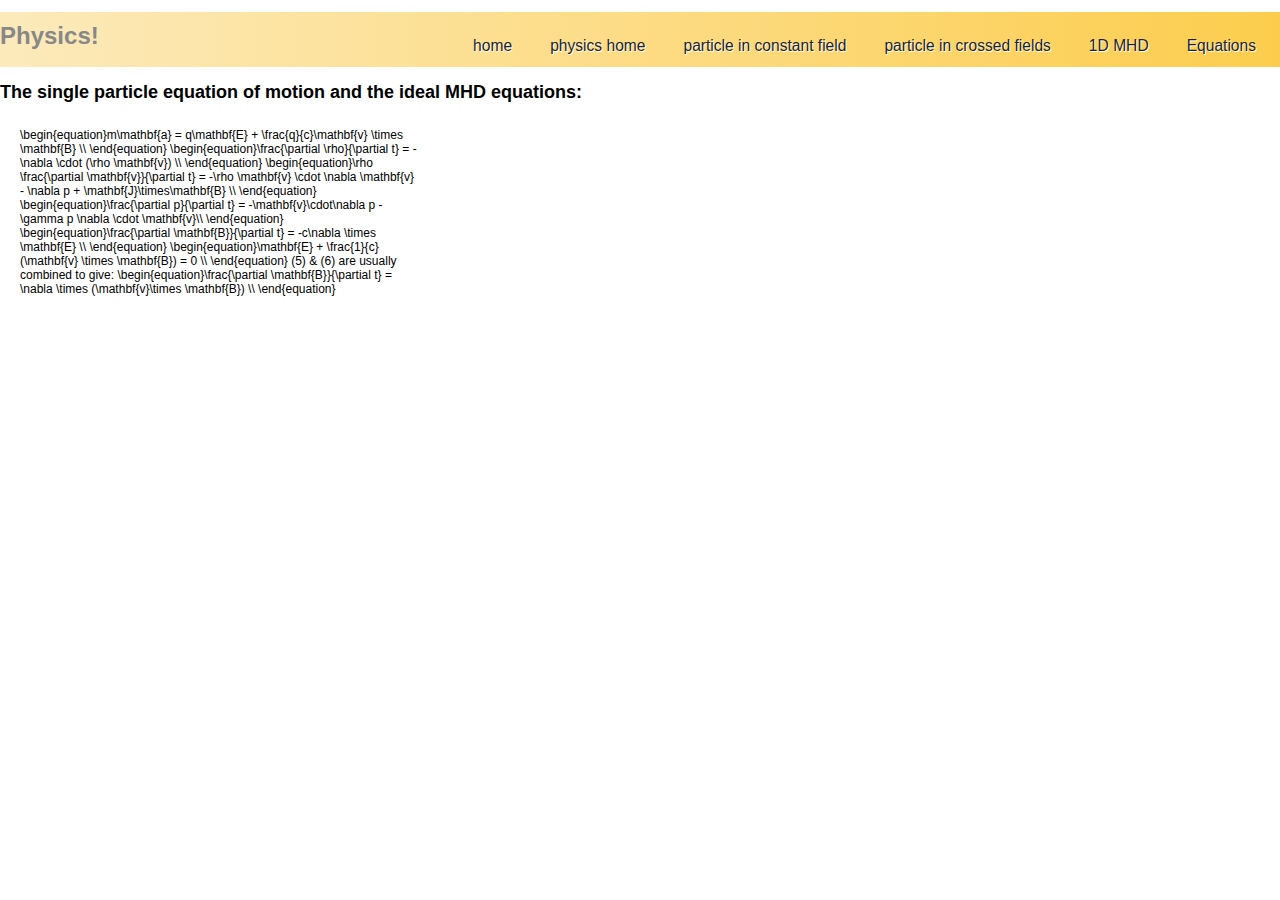
<file: MHD-equations.html>
﻿<!doctype html>
<html lang = "en">
	<head>
		<meta charset = "utf-8">
		<title>"MHD Equations"</title>
		<meta name = "description" content = "">
		<style type="text/css" media="all">
			@import "css/physics.css";
		</style>
		<script type="text/x-mathjax-config">
			MathJax.Hub.Config({TeX: { equationNumbers: { autoNumber: "AMS" } }});
		</script>
		<script type="text/x-mathjax-config">
		  MathJax.Hub.Config({tex2jax: {inlineMath: [['$','$'], ['\\(','\\)']]}});
		</script>
		<script type="text/javascript"
		  src="http://cdn.mathjax.org/mathjax/latest/MathJax.js?config=TeX-AMS-MML_HTMLorMML">
		</script>
		<script src="https://cdn.mathjax.org/mathjax/latest/MathJax.js?config=TeX-AMS-MML_HTMLorMML" type="text/javascript"></script>
	</head>
	<body>
		<header>
			<h1>Physics!</h1>
			<nav>
				<ul class="lavaLampWithImage" id="lava_menu">
					<li><a href="index.html">home</a></li>
					<li><a href="simulations.html">physics home</a></li>
					<li><a href="./BField.html">particle in constant field</a></li>
					<li><a href="./ECrossB.html">particle in crossed fields</a></li>
					<li class="current"><a href="./Lines.html">1D MHD</a></li>
					<li><a href="./MHD-equations.html">Equations</a></li>
				</ul>
			</nav>
			<p></p>
		</header>
		<div>
			<h2> The single particle equation of motion and the ideal MHD equations:</h2>
			<div class="mhd-equations">
				\begin{equation}m\mathbf{a} = q\mathbf{E} + \frac{q}{c}\mathbf{v} \times \mathbf{B} \\ \end{equation}		
				\begin{equation}\frac{\partial \rho}{\partial t} = -\nabla \cdot (\rho \mathbf{v}) \\ \end{equation}
				\begin{equation}\rho \frac{\partial \mathbf{v}}{\partial t} = -\rho \mathbf{v} \cdot \nabla \mathbf{v} - \nabla p + \mathbf{J}\times\mathbf{B} \\ \end{equation}
				\begin{equation}\frac{\partial p}{\partial t} = -\mathbf{v}\cdot\nabla p - \gamma p \nabla \cdot \mathbf{v}\\ \end{equation}
				\begin{equation}\frac{\partial \mathbf{B}}{\partial t} = -c\nabla \times \mathbf{E} \\ \end{equation}
				\begin{equation}\mathbf{E} + \frac{1}{c}(\mathbf{v} \times \mathbf{B}) = 0 \\ \end{equation}
			(5) & (6) are usually combined to give:
				\begin{equation}\frac{\partial \mathbf{B}}{\partial t} = \nabla \times (\mathbf{v}\times \mathbf{B}) \\ \end{equation}
			</div>
		</div>
	</body>
</html>
</file>
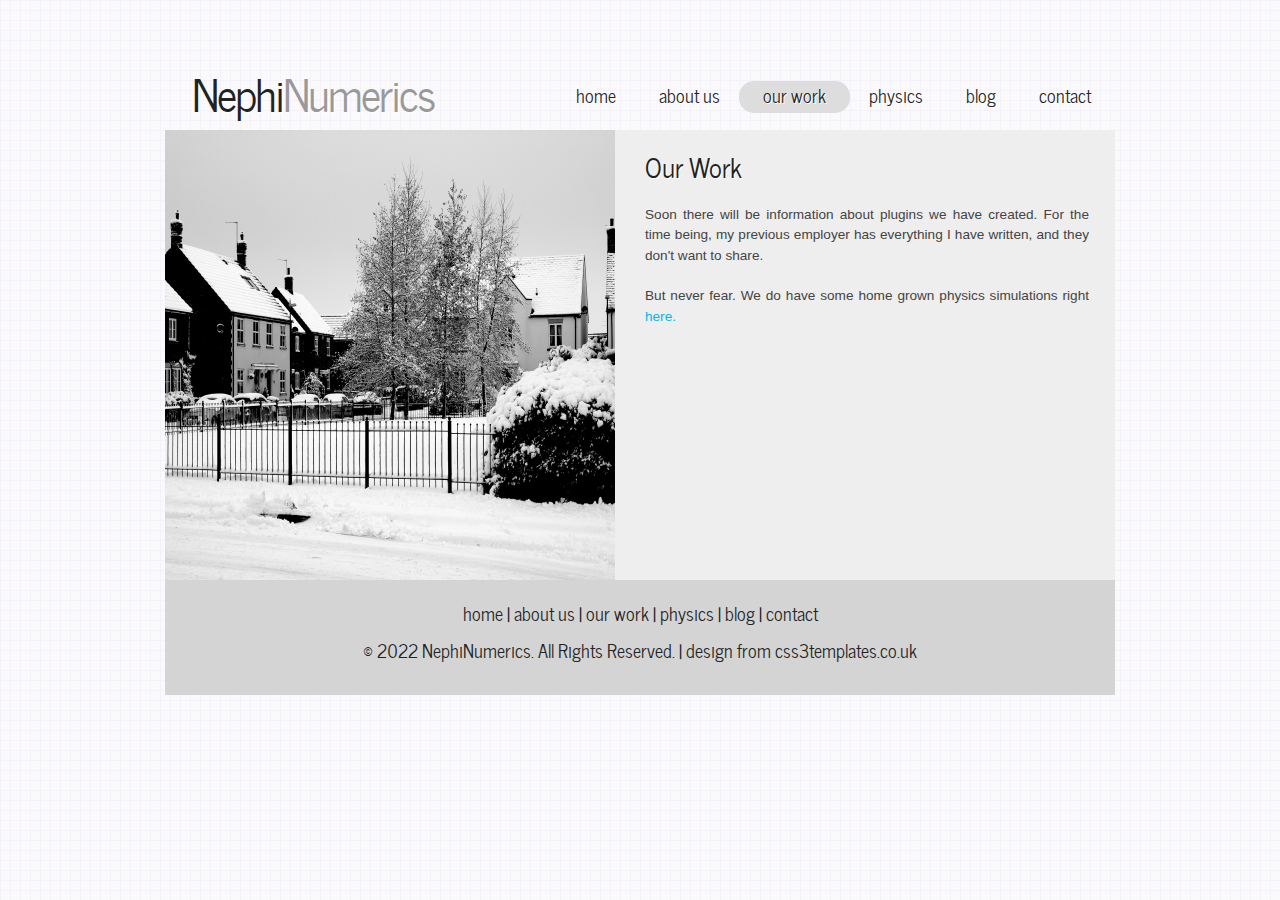
<file: portfolio.html>
<!DOCTYPE HTML>
<html>

<head>
  <title>NephiNumerics</title>
  <meta name="description" content="website description" />
  <meta name="keywords" content="website keywords, website keywords" />
  <meta http-equiv="content-type" content="text/html; charset=UTF-8" />
  <link rel="stylesheet" type="text/css" href="css/style.css" />
  <!-- modernizr enables HTML5 elements and feature detects -->
  <script type="text/javascript" src="js/modernizr-1.5.min.js"></script>
</head>

<body>
  <div id="main">
    <header>
      <div id="logo"><h1>Nephi<a href="#">Numerics</a></h1></div>
      <nav>
        <ul class="lavaLampWithImage" id="lava_menu">
          <li><a href="index.html">home</a></li>
          <li><a href="about.html">about us</a></li>
          <li class="current"><a href="portfolio.html">our work</a></li>
          <li><a href="simulations.html">physics</a></li>
          <li><a href="blog.html">blog</a></li>
          <li><a href="contact.html">contact</a></li>
        </ul>
      </nav>
    </header>
    <div id="site_content">
      <div id="sidebar_container">
        <div id="gallery">
          <ul class="images">
            <li class="show"><img width="450" height="450" src="images/1.jpg" alt="photo_one" /></li>
            <li><img width="450" height="450" src="images/2.jpg" alt="photo_two" /></li>
            <li><img width="450" height="450" src="images/3.jpg" alt="photo_three" /></li>
            <li><img width="450" height="450" src="images/4.jpg" alt="photo_four" /></li>
            <li><img width="450" height="450" src="images/5.jpg" alt="photo_five" /></li>
          </ul>
        </div>
      </div>
      <div id="content">
        <h1>Our Work</h1>
        <p>Soon there will be information about plugins we have created. For the time being, my previous employer has everything I have written, and they don't want to share.</p>
        <p>But never fear. We do have some home grown physics simulations right <a href="simulations.html">here.</a></p>
        <p></p>
      </div>
    </div>
    <footer>
      <p><a href="index.html">home</a> | <a href="about.html">about us</a> | <a href="portfolio.html">our work</a> | <a href="simulations.html">physics</a> | <a href="blog.html">blog</a> | <a href="contact.html">contact</a></p>
     <p>&copy; 2022 NephiNumerics. All Rights Reserved. | <a href="http://www.css3templates.co.uk">design from css3templates.co.uk</a></p>
    </footer>
  </div>
  <!-- javascript at the bottom for fast page loading -->
  <script type="text/javascript" src="js/jquery.min.js"></script>
  <script type="text/javascript" src="js/jquery.easing.min.js"></script>
  <script type="text/javascript" src="js/jquery.lavalamp.min.js"></script>
  <script type="text/javascript" src="js/image_fade.js"></script>
  <script type="text/javascript">
    $(function() {
      $("#lava_menu").lavaLamp({
        fx: "backout",
        speed: 700
      });
    });
  </script>
</body>
</html>
</file>
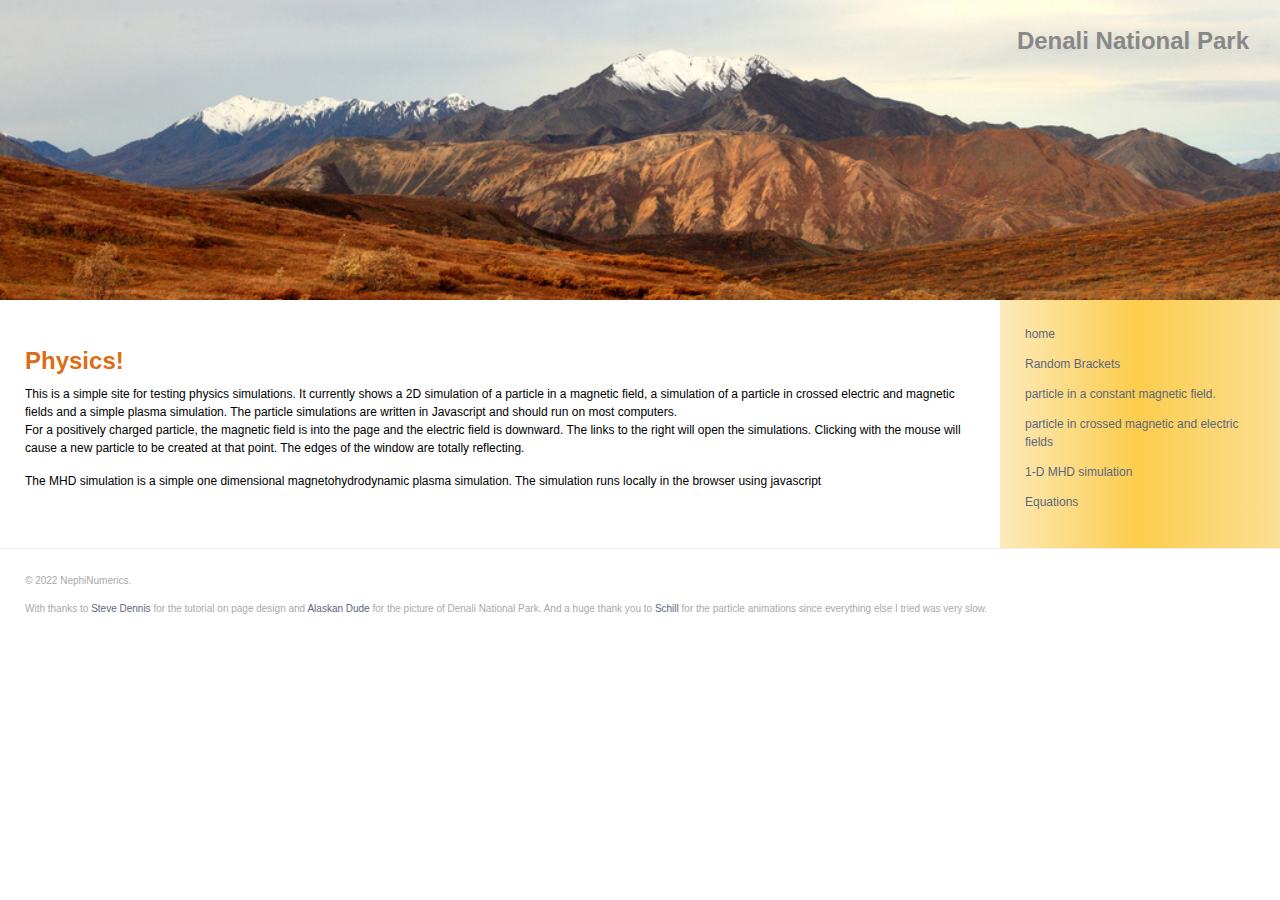
<file: simulations.html>
<!DOCTYPE html PUBLIC "-//W3C//DTD XHTML 1.0 Transitional//EN"
	"http://www.w3.org/TR/xhtml1/DTD/xhtml1-transitional.dtd">
<html>
	<head>
		<meta http-equiv="Content-type" content="text/html; charset=UTF-8" />
		<title>Physics Simulations</title>
		<meta http-equiv="Content-Language" content="en-us" />

		<meta http-equiv="imagetoolbar" content="no" />
		<meta name="MSSmartTagsPreventParsing" content="true" />

		<meta name="description" content="Description" />
		<meta name="keywords" content="Keywords" />

		<meta name="author" content="Ken Richards" />

		<style type="text/css" media="all">@import "css/master.css";</style>
	</head>
	<body>
		<div id="page-container">
			<header>
				<!-- <h1>Mount Nebo. Nephi, Utah </h1> -->
				<h1> Denali National Park</h1>
			</header>

			<div id="sidebar-a">
				<div class="padding">
					<a href="index.html">home</a>
					<a href="./brackets/index.html"><p>Random Brackets</p></a>
					<a href="./BField.html">
					<p>particle in a constant magnetic field.</p></a>
					<a href="./ECrossB.html">
					<p>particle in crossed magnetic and electric fields</p> </a>
					<a href="./Lines.html">
					<p>1-D MHD simulation</p> </a>
					<a href="./MHD-equations.html">
					<p>Equations</p></a>

				</div>
			</div>
			<div id="content">
				<div class="padding">
					<!-- <h2><img src="./img/headings/about.gif" width="54" height="14" alt="About" /></h2> -->
					<div id="PhysicsTitle"><p><h1>Physics!</h1></p></div>
					This is a simple site for testing physics simulations. It currently shows a 2D simulation of a particle in a magnetic field, a simulation of a particle in crossed electric and magnetic fields and a simple plasma simulation. The particle simulations are written in Javascript and should run on most computers.
					<p>For a positively charged particle, the magnetic field is into the page and the electric field is downward. The links to the right will open the simulations. Clicking with the mouse will cause a new particle to be created at that point. The edges of the window are totally reflecting.</p>
					<p>The MHD simulation is a simple one dimensional magnetohydrodynamic plasma simulation. The simulation runs locally in the browser using javascript</p>
				</div>
			</div>
			<footer>
				<div class="padding">
				</div>

				<p>&copy; 2022 NephiNumerics.</p>

				<p>With thanks to <a href="http://www.subcide.com/articles/creating-a-css-layout-from-scratch/">Steve Dennis</a> for the tutorial on page design and <a href="http://www.flickr.com/photos/72213316@N00/2948845110/sizes/l/">Alaskan Dude</a> <!-- <a href="http://www.flickr.com/photos/karmadude/1684463964/" title="Mount Nebo, Utah by karmadude, on Flickr">karmadude </a> --> for the picture of Denali National Park. And a huge thank you to <a href="http://www.schillmania.com/content/projects/javascript-animation-2/">Schill</a> for the particle animations since everything else I tried was very slow.</p>
			</footer>
		</div>
	</body>
</html>
</file>
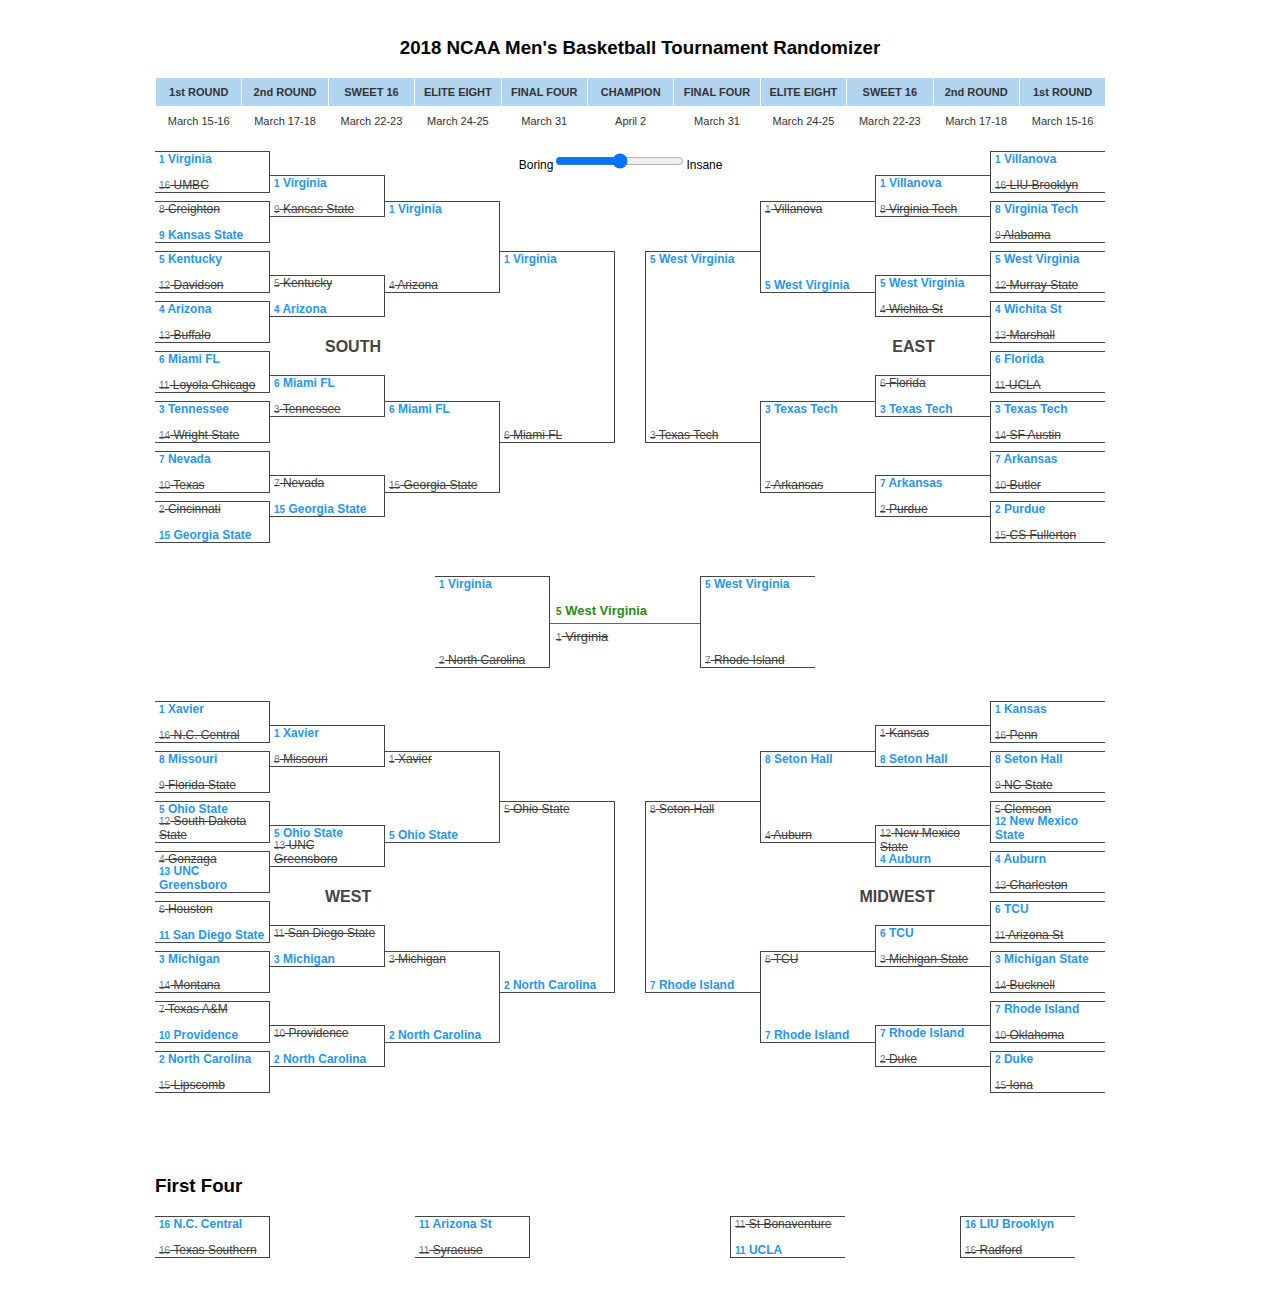
<file: brackets/brackets.html>
<!DOCTYPE html PUBLIC "-//W3C//DTD HTML 4.01//EN">
<html lang="en">
<head>
  <meta name="NCAA Bracket" content="content">
  <link rel="stylesheet" href="bracket.css" type="text/css">
  <title> 2018 NCAA Men's Basketball Tournament Randomizer</title>
</head>
<body class="bracket standings light-blue">
<div id="content-wrapper">
  <h3 style="text-align:center;">2018 NCAA Men's Basketball Tournament Randomizer</h3>
  <div id="table">
     <table class="gridtable">

<!-- Table Dates -->
     <tr>
        <th class="round_1 current"> 1st ROUND </th>
        <th class="round_2 "> 2nd ROUND </th>
        <th class="round_3"> SWEET 16 </th>
        <th class="round_4"> ELITE EIGHT </th>
        <th class="round5"> FINAL FOUR </th>
        <th class="round_6"> CHAMPION </th>
        <th class="round_5"> FINAL FOUR </th>
        <th class="round_4"> ELITE EIGHT </th>
        <th class="round_3"> SWEET 16 </th>
        <th class="round_2"> 2nd ROUND </th>
        <th class="round_1 current"> 1st ROUND </th>
      </tr>
      <tr>
        <td class="current"> March 15-16 </td>
        <td> March 17-18 </td>
        <td> March 22-23 </td>
        <td> March 24-25 </td>
        <td> March 31 </td>
        <td> April 2 </td>
        <td> March 31 </td>
        <td> March 24-25 </td>
        <td> March 22-23 </td>
        <td> March 17-18 </td>
        <td class="current"> March 15-16 </td>
      </tr>
    </table>
  </div>

<!-- Bracket -->

  <div id="bracket">
    <div class="centered instructions">
            <!-- Click the slider to recalculate. Move the slider to change the odds. <p> -->
            Boring<input id="insanity" type="range" onclick=advanceEverybody()>Insane</input>
    </div>
    <div id="round1" class="round">
      <h3>
        Round One (2012 NCAA Men's Basketball Tournament)
      </h3>

      <div class="region region1">
        <h4 class="region1 first_region">
          SOUTH
        </h4>
        <div id="match17" class="match m1"></div>
        <div id="match18" class="match m2"></div>
        <div id="match19" class="match m3"></div>
        <div id="match20" class="match m4"></div>
        <div id="match21" class="match m5"></div>
        <div id="match22" class="match m6"></div>
        <div id="match23" class="match m7"></div>
        <div id="match24" class="match m8"></div>
      </div>
      <div class="region region2">
        <h4 class="region2 first_region">
          WEST
        </h4>
        <div id="match25" class="match m1"></div>
        <div id="match26" class="match m2"></div>
        <div id="match27" class="match m3"></div>
        <div id="match28" class="match m4"></div>
        <div id="match29" class="match m5"></div>
        <div id="match30" class="match m6"></div>
        <div id="match31" class="match m7"></div>
        <div id="match32" class="match m8"></div>
      </div>
      <div class="region region3">
        <h4 class="region3 first_region">
          EAST
        </h4>
        <div id="match1" class="match m1"></div>
        <div id="match2" class="match m2"></div>
        <div id="match3" class="match m3"></div>
        <div id="match4" class="match m4"></div>
        <div id="match5" class="match m5"></div>
        <div id="match6" class="match m6"></div>
        <div id="match7" class="match m7"></div>
        <div id="match8" class="match m8"></div>
      </div>
      <div class="region region4">
        <h4 class="region4 first_region">
          MIDWEST
        </h4>
        <div id="match9" class="match m1"></div>
        <div id="match10" class="match m2"></div>
        <div id="match11" class="match m3"></div>
        <div id="match12" class="match m4"></div>
        <div id="match13" class="match m5"></div>
        <div id="match14" class="match m6"></div>
        <div id="match15" class="match m7"></div>
        <div id="match16" class="match m8"></div>
      </div>
    </div>
    <div id="round2" class="round">
      <h3>
        Round Two (2010 NCAA Men's Basketball Tournament)
      </h3>
      <div class="region region1">
        <h4 class="region1">
          SOUTH
        </h4>
        <div id="match41" class="match m1"></div>
        <div id="match42" class="match m2"></div>
        <div id="match43" class="match m3"></div>
        <div id="match44" class="match m4"></div>
      </div>
      <div class="region region2">
        <h4 class="region2">
          WEST
        </h4>
        <div id="match45" class="match m1"></div>
        <div id="match46" class="match m2"></div>
        <div id="match47" class="match m3"></div>
        <div id="match48" class="match m4"></div>
      </div>
      <div class="region region3">
        <h4 class="region3">
          EAST
        </h4>
        <div id="match33" class="match m1"></div>
        <div id="match34" class="match m2"></div>
        <div id="match35" class="match m3"></div>
        <div id="match36" class="match m4"></div>
      </div>
      <div class="region region4">
        <h4 class="region4">
          MIDWEST
        </h4>
        <div id="match37" class="match m1"></div>
        <div id="match38" class="match m2"></div>
        <div id="match39" class="match m3"></div>
        <div id="match40" class="match m4"></div>
      </div>
    </div>
    <div id="round3" class="round">
      <h3>
        Round Three (2010 NCAA Men's Basketball Tournament)
      </h3>
      <div class="region region1">
        <h4 class="region1">
          SOUTH
        </h4>
        <div id="match53" class="match m1"></div>
        <div id="match54" class="match m2"></div>
      </div>
      <div class="region region2">
        <h4 class="region2">
          WEST
        </h4>
        <div id="match55" class="match m1"></div>
        <div id="match56" class="match m2"></div>
      </div>
      <div class="region region3">
        <h4 class="region3">
          EAST
        </h4>
        <div id="match49" class="match m1"></div>
        <div id="match50" class="match m2"></div>
      </div>
      <div class="region region4">
        <h4 class="region4">
          MIDWEST
        </h4>
        <div id="match51" class="match m1"></div>
        <div id="match52" class="match m2"></div>
      </div>
    </div>
    <div id="round4" class="round">
      <h3>
        Round Four (2010 NCAA Men's Basketball Tournament)
      </h3>
      <div class="region region1">
        <h4 class="region1">
          SOUTH
        </h4>
        <div id="match59" class="match m1"></div>
      </div>
      <div class="region region2">
        <h4 class="region2">
          WEST
        </h4>
        <div id="match60" class="match m1"></div>
      </div>
      <div class="region region3">
        <h4 class="region3">
          EAST
        </h4>
        <div id="match57" class="match m1"></div>
      </div>
      <div class="region region4">
        <h4 class="region4">
          MIDWEST
        </h4>
        <div id="match58" class="match m1"></div>
      </div>
    </div>
    <div id="round5" class="round">
      <h3>
        Round Five (2010 NCAA Men's Basketball Tournament)
      </h3>
      <div class="region">
        <div id="match62" class="match m1"></div>
        <div id="match61" class="match m2"></div>
      </div>
    </div>
    <div id="round6" class="round">
      <h3>
        Round Six (2010 NCAA Men's Basketball Tournament)
      </h3>
      <div class="region">
        <div id="match63" class="match m1"></div>
      </div>
    </div>
  </div>


  <div id="firstFour">
      <div id="round1" class = round>
          <div class="region region1">
            <h3 class="region1 first_region">
              First Four
            </h3>
            <div id="match-14" class="match m1"></div>
            <div id="match-38" class="match m2"></div>
            <div id="match-54" class="match m3"></div>
            <div id="match-62" class="match m4"></div>
          </div>
      </div>
  </div>


</div>

<script>

var firstFourTeams = [
    [16, "N.C. Central", 16, "Texas Southern", 24], // go to West  24,
    [11, "Arizona St", 11, "Syracuse", 12],  // go to Midwest 20
    [11, "St Bonaventure", 11, "UCLA", 4], // go to EAST, 4
    [16, "LIU Brooklyn", 16, "Radford", 0], // go to EAST, 0,1
]
var teams = [
  // East
  [1, "Villanova", 16, "ff1"],
  [8, "Virginia Tech", 9, "Alabama"],
  [5, "West Virginia", 12, "Murray State"],
  [4, "Wichita St", 13, "Marshall"],
  [6, "Florida", 11, "ff2"],
  [3, "Texas Tech", 14, "SF Austin"],
  [7, "Arkansas", 10, "Butler"],
  [2, "Purdue", 15, "CS Fullerton"],
  // Midwest
  [1, "Kansas", 16, "Penn"],
  [8, "Seton Hall", 9, "NC State"],
  [5, "Clemson", 12, "New Mexico State"],
  [4, "Auburn", 13, "Charleston"],
  [6, "TCU", 11, "ff"],
  [3, "Michigan State", 14, "Bucknell"],
  [7, "Rhode Island", 10, "Oklahoma"],
  [2, "Duke", 15, "Iona"],
    // South
  [1, "Virginia", 16, "UMBC"],
  [8, "Creighton", 9, "Kansas State"],
  [5, "Kentucky", 12, "Davidson"],
  [4, "Arizona", 13, "Buffalo"],
  [6, "Miami FL", 11, "Loyola Chicago"],
  [3, "Tennessee", 14, "Wright State"],
  [7, "Nevada", 10, "Texas"],
  [2, "Cincinnati", 15, "Georgia State"],
  // West
  [1, "Xavier", 16, "ff"],
  [8, "Missouri", 9, "Florida State"],
  [5, "Ohio State", 12, "South Dakota State"],
  [4, "Gonzaga", 13, "UNC Greensboro"],
  [6, "Houston", 11, "San Diego State"],
  [3, "Michigan", 14, "Montana"],
  [7, "Texas A&M", 10, "Providence"],
  [2, "North Carolina", 15, "Lipscomb"]
]

setup();
advanceEverybody();

function setup() {
    document.getElementById("insanity").value = 50
// This is hard coded to only work for a tournament with 64 main teams (the first round is handled separately)
// First create the slots that the teams will go into
// First FOUR
    for(i=0; i<4; i++) {
        var matchId = "match" + ((firstFourTeams[i][4] + 2) * 2 - 66);
        if (document.getElementById(matchId)) {
            document.getElementById(matchId).innerHTML = '<p class="slot slot1" ></p><p class="slot slot2" ></p>'
        }
    }
    // Main Bracket
    for(i=0; i<64; i++) {
        var matchId = "match" + (i + 1)
        if (document.getElementById(matchId)) {
            document.getElementById(matchId).innerHTML = '<p class="slot slot1" ></p><p class="slot slot2" ></p>'
        }
    }

    // Next put the teams in their starting postions
    // First FOUR
    for (i=0; i<4; i++) {
        var matchId = "match" + ((firstFourTeams[i][4]  + 2) * 2 - 66);
        if (document.getElementById(matchId)) {
            document.getElementById(matchId).getElementsByClassName("slot slot1")[0].innerHTML = '<span class="seed">' + firstFourTeams[i][0] + '</span><span class="team"> ' + firstFourTeams[i][1] + ' </span>'
            document.getElementById(matchId).getElementsByClassName("slot slot2")[0].innerHTML = '<span class="seed">' + firstFourTeams[i][2] + '</span><span class="team"> ' + firstFourTeams[i][3] + ' </span>'
        } else {
            console.debug("missing: " + matchId)
        }
    }
}

function advanceEverybody() {
// We need to play the firstFour so we know who is in the main bracket
//     console.clear()
    advanceFirstFourWinners()

    // Main Bracket
    for (i=0; i<32; i++) {
        var matchId = "match" + (i + 1)
        if (document.getElementById(matchId)) {
            document.getElementById(matchId).getElementsByClassName("slot slot1")[0].innerHTML = '<span class="seed">' + teams[i][0] + '</span><span class="team"> ' + teams[i][1] + ' </span>'
            document.getElementById(matchId).getElementsByClassName("slot slot2")[0].innerHTML = '<span class="seed">' + teams[i][2] + '</span><span class="team"> ' + teams[i][3] + ' </span>'
        } else {
            console.debug("missing: " + matchId)
        }
    }

    // var timeout = 1000
    // window.setTimeout(function(){ advanceWinner(0,  32, true) },timeout)
    // window.setTimeout(function(){ advanceWinner(32, 48, true) },timeout*2)
    // window.setTimeout(function(){ advanceWinner(48, 56, true) },timeout*3)
    // window.setTimeout(function(){ advanceWinner(56, 60, true) },timeout*4)
    // window.setTimeout(function(){ advanceWinner(60, 62, true) },timeout*5)
    // window.setTimeout(function(){ advanceWinner(62, 63, false) },timeout*6)

    advanceWinner(0,  32, true)
    advanceWinner(32, 48, true)
    advanceWinner(48, 56, true)
    advanceWinner(56, 60, true)
    advanceWinner(60, 62, true)
    advanceWinner(62, 63, false)
}
// Now find the winners
function advanceWinner(start, stop, doAdvance) {
    for (i=start; i<stop; i++) {
        var matchId = "match" + (i + 1)
        var seeds = getSeeds(matchId)
        var winner = playThem(seeds[0], seeds[1])
        var winnerObj = setWinnersAndLosers(matchId, winner, seeds)

        if (doAdvance) {
            advanceWinnerToNext(i+1, winnerObj.winnerName, winnerObj.winnerSeed);
        }
    }
}

function setWinnersAndLosers(matchId, winnerSlot, seeds) {
    var winnerObj = new Object()
    var winnerName = ""
    var winnerSeed = 0
    if (winnerSlot == 1) {
        winnerName = document.getElementById(matchId).getElementsByClassName("slot slot1")[0].getElementsByClassName("team")[0].textContent
        var loserName = document.getElementById(matchId).getElementsByClassName("slot slot2")[0].getElementsByClassName("team")[0].textContent
        winnerSeed = seeds[0]
        var loserSeed = seeds[1]
        // mark the winner and loser
        setHtml(matchId, 1, winnerSeed, winnerName, true)
        setHtml(matchId, 2, loserSeed, loserName, false)
    } else {
        winnerName = document.getElementById(matchId).getElementsByClassName("slot slot2")[0].getElementsByClassName("team")[0].textContent
        var loserName = document.getElementById(matchId).getElementsByClassName("slot slot1")[0].getElementsByClassName("team")[0].textContent
        winnerSeed = seeds[1]
        var loserSeed = seeds[0]
        setHtml(matchId, 1, loserSeed, loserName, false)
        setHtml(matchId, 2, winnerSeed, winnerName, true)
    }
    winnerObj.winnerName = winnerName
    winnerObj.winnerSeed = winnerSeed
    return winnerObj
}

function advanceWinnerToNext(id, winnerName, winnerSeed) {
    var newMatchId = "match" + Math.trunc((65 + id)/2)
    // odd ids (id = i + 1) go into slot1 in the new, even in slot2
    if (Math.trunc(id) % 2 == 1) {
        document.getElementById(newMatchId).getElementsByClassName("slot slot1")[0].innerHTML = '<span class="seed">' + winnerSeed + '</span><span class="team"> ' + winnerName + ' </span>'
    } else {
        document.getElementById(newMatchId).getElementsByClassName("slot slot2")[0].innerHTML = '<span class="seed">' + winnerSeed + '</span><span class="team"> ' + winnerName + ' </span>'
    }
    return newMatchId;
}


function advanceFirstFourWinners() {
    for (i=0; i<4; i++) {
        var matchId = "match" + ((firstFourTeams[i][4] + 2) * 2 - 66);
        seed = firstFourTeams[i][0]
        var winner = playThem(seed, seed)
        var winnerName = ""
        var loserName = ""
        if (winner == 1) {
            winnerName = firstFourTeams[i][1]
            loserName = firstFourTeams[i][3]
                        // mark the winner and loser
            setHtml(matchId, 1, seed, winnerName, true)
            setHtml(matchId, 2, seed, loserName, false)
        } else {
            winnerName = firstFourTeams[i][3]
            loserName = firstFourTeams[i][1]
            setHtml(matchId, 1, seed, loserName, false)
            setHtml(matchId, 2, seed, winnerName, true)
        }

        // Advance them by putting them in the main teams array
        teams[firstFourTeams[i][4]][3] = winnerName
    }
}

function setHtml(matchId, slotId, seed, name, isWinner) {
    var slotClass = slotId == 1 ? "slot slot1" : "slot slot2"
    var winnerClass = isWinner ? "winner" : "loser"
    document.getElementById(matchId).getElementsByClassName(slotClass)[0].innerHTML = '<div onclick=changeWinner(this)><span class="' + winnerClass + '"><span class="seed">' + seed + '</span><span class="team"> ' + name + ' </span></span></div>'
}

// clickhandler for when the user clicks on a team. Make that team the new winner
// and propagate to the end.
function changeWinner(e) {
    var teamName = e.getElementsByClassName("team")[0].textContent;
    var teamSeed = e.getElementsByClassName("seed")[0].textContent;

    // need to change class to winner for clicked item and loser on other one.
    var slotId = e.parentElement.classList[1] == "slot1" ? 1 : 2
    var matchId = e.parentElement.parentElement.id
    var id = parseInt(matchId.replace("match", ""))
    var seeds = getSeeds(matchId)
    var winnerObj = setWinnersAndLosers(matchId, slotId, seeds)
    var newMatchId = advanceWinnerToNext(id, winnerObj.winnerName, winnerObj.winnerSeed);
    propagateWinner(newMatchId)
}

// After the user clicks on a team to make them a winner, we
// need to keep running the simulation again.
function propagateWinner(matchId) {
    var maxID = 63
    var seeds = getSeeds(matchId)
    var winner = playThem(seeds[0], seeds[1])
    var winnerObj = setWinnersAndLosers(matchId, winner, seeds)

    var id = parseInt(matchId.replace("match", ""))
    var doAdvance = id < maxID
    if (doAdvance) {
        matchId = advanceWinnerToNext(id, winnerObj.winnerName, winnerObj.winnerSeed);
    }
    id = parseInt(matchId.replace("match", ""))
    doAdvance = id < 63
    if (doAdvance) {
        propagateWinner(matchId)
    }
}

function playThem(seed1, seed2) {
    // Simplifies logic if seed1 is always the lower (better) seed.
    var switched = false
    if (seed1 > seed2) {
        var temp = seed1
        seed1 = seed2
        seed2 = temp
        switched = true
    }
    var rand = Math.random()
    // totally bogus function to let seeding influence the outcome
    // f = ax^b + c
    // f(0) = 0.5 -- even odds
    // f(15) = 0.99 -- seed1 99% win rate, 1 seed vs 16
    var x = seed2 - seed1

    var at15 = 0.99
    var b = 0.6
    var factor = 0.9999
    var insane = document.getElementById("insanity").valueAsNumber - 0.00001
    if (insane < 3) {
        factor = 1.0
    } else if (insane < 75) {
        b = insane/75.0
        var maxY = at15 - 0.5
        var a = maxY/Math.pow(15, b)
        factor = (a * Math.pow(x, b)) + 0.5
    } else {
        // Use a linear equation
        // f(0) = 0.5
        // f(15) = at15
        // Gradually decrease the y-value at x=15 until it becomes 0.5 (even odds)
        at15 = 2.46 - 0.0196 * insane
        factor = (at15 - 0.5)/15.0 + 0.5
    }

    // console.log("x = " + x + " factor = " + factor + " at15 = " + at15)

    if (rand > factor) {
        return switched ? 1 : 2
    }
    return switched ? 2 : 1
}

function getSeeds(matchId) {
    var seed1String = document.getElementById(matchId).getElementsByClassName("slot slot1")[0].getElementsByClassName("seed")[0].textContent
    var seed2String = document.getElementById(matchId).getElementsByClassName("slot slot2")[0].getElementsByClassName("seed")[0].textContent
    return [parseInt(seed1String, 10), parseInt(seed2String, 10)]
}

function precisionRound(number, precision) {
  var factor = Math.pow(10, precision);
  return Math.round(number * factor) / factor;
}

</script>
</body>
</html>
</file>
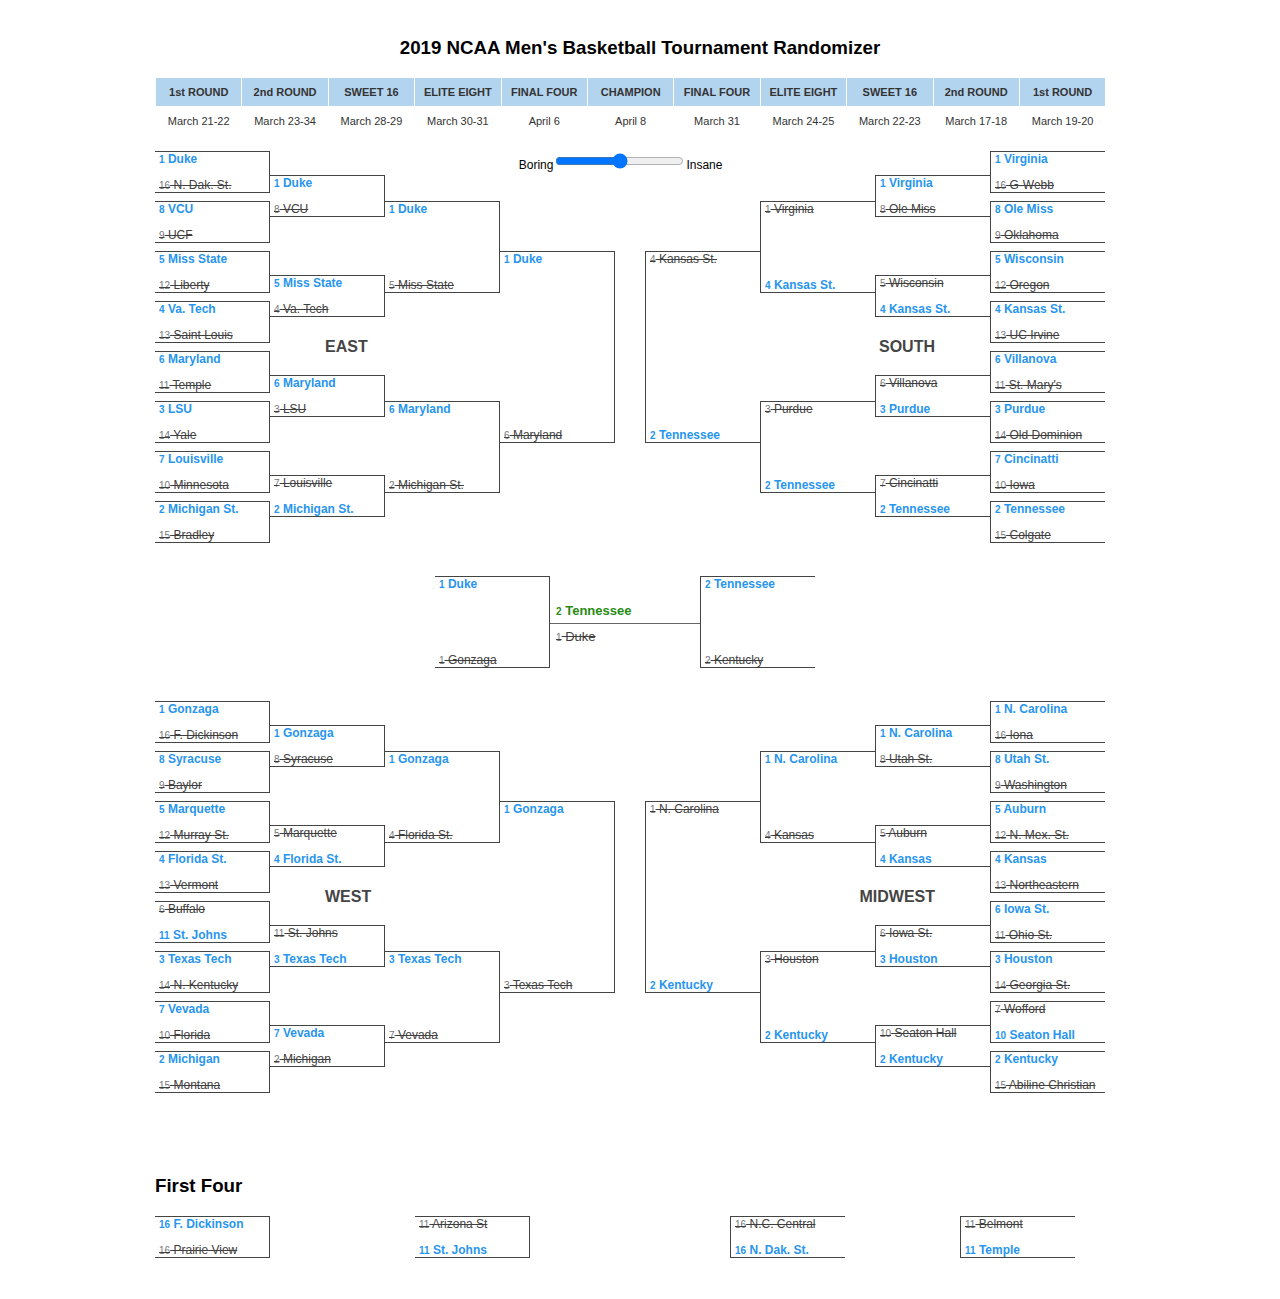
<file: brackets/brackets2019.html>
<!DOCTYPE html PUBLIC "-//W3C//DTD HTML 4.01//EN">
<html lang="en">
<head>
  <meta name="NCAA Bracket" content="content">
  <link rel="stylesheet" href="bracket.css" type="text/css">
  <title> 2019 NCAA Men's Basketball Tournament Randomizer</title>
</head>
<body class="bracket standings light-blue">
<div id="content-wrapper">
  <h3 style="text-align:center;">2019 NCAA Men's Basketball Tournament Randomizer</h3>
  <div id="table">
     <table class="gridtable">

<!-- Table Dates -->
     <tr>
        <th class="round_1 current"> 1st ROUND </th>
        <th class="round_2 "> 2nd ROUND </th>
        <th class="round_3"> SWEET 16 </th>
        <th class="round_4"> ELITE EIGHT </th>
        <th class="round5"> FINAL FOUR </th>
        <th class="round_6"> CHAMPION </th>
        <th class="round_5"> FINAL FOUR </th>
        <th class="round_4"> ELITE EIGHT </th>
        <th class="round_3"> SWEET 16 </th>
        <th class="round_2"> 2nd ROUND </th>
        <th class="round_1 current"> 1st ROUND </th>
      </tr>
      <tr>
        <td class="current"> March 21-22 </td>
        <td> March 23-34 </td>
        <td> March 28-29 </td>
        <td> March 30-31 </td>
        <td> April 6 </td>
        <td> April 8 </td>
        <td> March 31 </td>
        <td> March 24-25 </td>
        <td> March 22-23 </td>
        <td> March 17-18 </td>
        <td class="current"> March 19-20 </td>
      </tr>
    </table>
  </div>

<!-- Bracket -->

  <div id="bracket">
    <div class="centered instructions">
            <!-- Click the slider to recalculate. Move the slider to change the odds. <p> -->
            Boring<input id="insanity" type="range" onclick=advanceEverybody()>Insane</input>
    </div>
    <div id="round1" class="round">
      <h3>
        Round One (2019 NCAA Men's Basketball Tournament)
      </h3>

      <div class="region region1">
        <h4 class="region1 first_region">
          EAST
        </h4>
        <div id="match17" class="match m1"></div>
        <div id="match18" class="match m2"></div>
        <div id="match19" class="match m3"></div>
        <div id="match20" class="match m4"></div>
        <div id="match21" class="match m5"></div>
        <div id="match22" class="match m6"></div>
        <div id="match23" class="match m7"></div>
        <div id="match24" class="match m8"></div>
      </div>
      <div class="region region2">
        <h4 class="region2 first_region">
          WEST
        </h4>
        <div id="match25" class="match m1"></div>
        <div id="match26" class="match m2"></div>
        <div id="match27" class="match m3"></div>
        <div id="match28" class="match m4"></div>
        <div id="match29" class="match m5"></div>
        <div id="match30" class="match m6"></div>
        <div id="match31" class="match m7"></div>
        <div id="match32" class="match m8"></div>
      </div>
      <div class="region region3">
        <h4 class="region3 first_region">
          SOUTH
        </h4>
        <div id="match1" class="match m1"></div>
        <div id="match2" class="match m2"></div>
        <div id="match3" class="match m3"></div>
        <div id="match4" class="match m4"></div>
        <div id="match5" class="match m5"></div>
        <div id="match6" class="match m6"></div>
        <div id="match7" class="match m7"></div>
        <div id="match8" class="match m8"></div>
      </div>
      <div class="region region4">
        <h4 class="region4 first_region">
          MIDWEST
        </h4>
        <div id="match9" class="match m1"></div>
        <div id="match10" class="match m2"></div>
        <div id="match11" class="match m3"></div>
        <div id="match12" class="match m4"></div>
        <div id="match13" class="match m5"></div>
        <div id="match14" class="match m6"></div>
        <div id="match15" class="match m7"></div>
        <div id="match16" class="match m8"></div>
      </div>
    </div>
    <div id="round2" class="round">
      <h3>
        Round Two (2019 NCAA Men's Basketball Tournament)
      </h3>
      <div class="region region1">
        <h4 class="region1">
          SOUTH
        </h4>
        <div id="match41" class="match m1"></div>
        <div id="match42" class="match m2"></div>
        <div id="match43" class="match m3"></div>
        <div id="match44" class="match m4"></div>
      </div>
      <div class="region region2">
        <h4 class="region2">
          WEST
        </h4>
        <div id="match45" class="match m1"></div>
        <div id="match46" class="match m2"></div>
        <div id="match47" class="match m3"></div>
        <div id="match48" class="match m4"></div>
      </div>
      <div class="region region3">
        <h4 class="region3">
          EAST
        </h4>
        <div id="match33" class="match m1"></div>
        <div id="match34" class="match m2"></div>
        <div id="match35" class="match m3"></div>
        <div id="match36" class="match m4"></div>
      </div>
      <div class="region region4">
        <h4 class="region4">
          MIDWEST
        </h4>
        <div id="match37" class="match m1"></div>
        <div id="match38" class="match m2"></div>
        <div id="match39" class="match m3"></div>
        <div id="match40" class="match m4"></div>
      </div>
    </div>
    <div id="round3" class="round">
      <h3>
        Round Three (2019 NCAA Men's Basketball Tournament)
      </h3>
      <div class="region region1">
        <h4 class="region1">
          SOUTH
        </h4>
        <div id="match53" class="match m1"></div>
        <div id="match54" class="match m2"></div>
      </div>
      <div class="region region2">
        <h4 class="region2">
          WEST
        </h4>
        <div id="match55" class="match m1"></div>
        <div id="match56" class="match m2"></div>
      </div>
      <div class="region region3">
        <h4 class="region3">
          EAST
        </h4>
        <div id="match49" class="match m1"></div>
        <div id="match50" class="match m2"></div>
      </div>
      <div class="region region4">
        <h4 class="region4">
          MIDWEST
        </h4>
        <div id="match51" class="match m1"></div>
        <div id="match52" class="match m2"></div>
      </div>
    </div>
    <div id="round4" class="round">
      <h3>
        Round Four (2019 NCAA Men's Basketball Tournament)
      </h3>
      <div class="region region1">
        <h4 class="region1">
          SOUTH
        </h4>
        <div id="match59" class="match m1"></div>
      </div>
      <div class="region region2">
        <h4 class="region2">
          WEST
        </h4>
        <div id="match60" class="match m1"></div>
      </div>
      <div class="region region3">
        <h4 class="region3">
          EAST
        </h4>
        <div id="match57" class="match m1"></div>
      </div>
      <div class="region region4">
        <h4 class="region4">
          MIDWEST
        </h4>
        <div id="match58" class="match m1"></div>
      </div>
    </div>
    <div id="round5" class="round">
      <h3>
        Round Five (2019 NCAA Men's Basketball Tournament)
      </h3>
      <div class="region">
        <div id="match62" class="match m1"></div>
        <div id="match61" class="match m2"></div>
      </div>
    </div>
    <div id="round6" class="round">
      <h3>
        Round Six (2019 NCAA Men's Basketball Tournament)
      </h3>
      <div class="region">
        <div id="match63" class="match m1"></div>
      </div>
    </div>
  </div>


  <div id="firstFour">
      <div id="round1" class = round>
          <div class="region region1">
            <h3 class="region1 first_region">
              First Four
            </h3>
            <div id="match-14" class="match m1"></div>
            <div id="match-6" class="match m2"></div>
            <div id="match-30" class="match m3"></div>
            <div id="match-22" class="match m4"></div>
          </div>
      </div>
  </div>


</div>

<script>

var firstFourTeams = [
    [16, "F. Dickinson", 16, "Prairie View", 24], // go to West  1,
    [11, "Arizona St", 11, "St. Johns", 28],  // go to Midwest 20
    [11, "Belmont", 11, "Temple", 20], // go to EAST, 4
    [16, "N.C. Central", 16, "N. Dak. St.", 16], // go to EAST, 1
]
var teams = [
  // South
  [1, "Virginia", 16, "G-Webb"],
  [8, "Ole Miss", 9, "Oklahoma"],
  [5, "Wisconsin", 12, "Oregon"],
  [4, "Kansas St.", 13, "UC Irvine"],
  [6, "Villanova", 11, "St. Mary's"],
  [3, "Purdue", 14, "Old Dominion"],
  [7, "Cincinatti", 10, "Iowa"],
  [2, "Tennessee", 15, "Colgate"],
  // Midwest
  [1, "N. Carolina", 16, "Iona"],
  [8, "Utah St.", 9, "Washington"],
  [5, "Auburn", 12, "N. Mex. St."],
  [4, "Kansas", 13, "Northeastern"],
  [6, "Iowa St.", 11, "Ohio St."],
  [3, "Houston", 14, "Georgia St."],
  [7, "Wofford", 10, "Seaton Hall"],
  [2, "Kentucky", 15, "Abiline Christian"],

  // East
  [1, "Duke", 16, "ff1"],
  [8, "VCU", 9, "UCF"],
  [5, "Miss State", 12, "Liberty"],
  [4, "Va. Tech", 13, "Saint Louis"],
  [6, "Maryland", 11, "ff2"],
  [3, "LSU", 14, "Yale"],
  [7, "Louisville", 10, "Minnesota"],
  [2, "Michigan St.", 15, "Bradley"],
  // West
  [1, "Gonzaga", 16, "ff"],
  [8, "Syracuse", 9, "Baylor"],
  [5, "Marquette", 12, "Murray St."],
  [4, "Florida St.", 13, "Vermont"],
  [6, "Buffalo", 11, "ff1"],
  [3, "Texas Tech", 14, "N. Kentucky"],
  [7, "Vevada", 10, "Florida"],
  [2, "Michigan", 15, "Montana"]
]

setup();
advanceEverybody();

function setup() {
    document.getElementById("insanity").value = 50
// This is hard coded to only work for a tournament with 64 main teams (the first round is handled separately)
// First create the slots that the teams will go into
// First FOUR
    for(i=0; i<4; i++) {
        var matchId = "match" + ((firstFourTeams[i][4] + 2) * 2 - 66);
        if (document.getElementById(matchId)) {
            document.getElementById(matchId).innerHTML = '<p class="slot slot1" ></p><p class="slot slot2" ></p>'
        }
    }
    // Main Bracket
    for(i=0; i<64; i++) {
        var matchId = "match" + (i + 1)
        if (document.getElementById(matchId)) {
            document.getElementById(matchId).innerHTML = '<p class="slot slot1" ></p><p class="slot slot2" ></p>'
        }
    }

    // Next put the teams in their starting postions
    // First FOUR
    for (i=0; i<4; i++) {
        var matchId = "match" + ((firstFourTeams[i][4]  + 2) * 2 - 66);
        if (document.getElementById(matchId)) {
            document.getElementById(matchId).getElementsByClassName("slot slot1")[0].innerHTML = '<span class="seed">' + firstFourTeams[i][0] + '</span><span class="team"> ' + firstFourTeams[i][1] + ' </span>'
            document.getElementById(matchId).getElementsByClassName("slot slot2")[0].innerHTML = '<span class="seed">' + firstFourTeams[i][2] + '</span><span class="team"> ' + firstFourTeams[i][3] + ' </span>'
        } else {
            console.debug("missing: " + matchId)
        }
    }
}

function advanceEverybody() {
// We need to play the firstFour so we know who is in the main bracket
//     console.clear()
    advanceFirstFourWinners()

    // Main Bracket
    for (i=0; i<32; i++) {
        var matchId = "match" + (i + 1)
        if (document.getElementById(matchId)) {
            document.getElementById(matchId).getElementsByClassName("slot slot1")[0].innerHTML = '<span class="seed">' + teams[i][0] + '</span><span class="team"> ' + teams[i][1] + ' </span>'
            document.getElementById(matchId).getElementsByClassName("slot slot2")[0].innerHTML = '<span class="seed">' + teams[i][2] + '</span><span class="team"> ' + teams[i][3] + ' </span>'
        } else {
            console.debug("missing: " + matchId)
        }
    }

    // var timeout = 1000
    // window.setTimeout(function(){ advanceWinner(0,  32, true) },timeout)
    // window.setTimeout(function(){ advanceWinner(32, 48, true) },timeout*2)
    // window.setTimeout(function(){ advanceWinner(48, 56, true) },timeout*3)
    // window.setTimeout(function(){ advanceWinner(56, 60, true) },timeout*4)
    // window.setTimeout(function(){ advanceWinner(60, 62, true) },timeout*5)
    // window.setTimeout(function(){ advanceWinner(62, 63, false) },timeout*6)

    advanceWinner(0,  32, true)
    advanceWinner(32, 48, true)
    advanceWinner(48, 56, true)
    advanceWinner(56, 60, true)
    advanceWinner(60, 62, true)
    advanceWinner(62, 63, false)
}
// Now find the winners
function advanceWinner(start, stop, doAdvance) {
    for (i=start; i<stop; i++) {
        var matchId = "match" + (i + 1)
        var seeds = getSeeds(matchId)
        var winner = playThem(seeds[0], seeds[1])
        var winnerObj = setWinnersAndLosers(matchId, winner, seeds)

        if (doAdvance) {
            advanceWinnerToNext(i+1, winnerObj.winnerName, winnerObj.winnerSeed);
        }
    }
}

function setWinnersAndLosers(matchId, winnerSlot, seeds) {
    var winnerObj = new Object()
    var winnerName = ""
    var winnerSeed = 0
    if (winnerSlot == 1) {
        winnerName = document.getElementById(matchId).getElementsByClassName("slot slot1")[0].getElementsByClassName("team")[0].textContent
        var loserName = document.getElementById(matchId).getElementsByClassName("slot slot2")[0].getElementsByClassName("team")[0].textContent
        winnerSeed = seeds[0]
        var loserSeed = seeds[1]
        // mark the winner and loser
        setHtml(matchId, 1, winnerSeed, winnerName, true)
        setHtml(matchId, 2, loserSeed, loserName, false)
    } else {
        winnerName = document.getElementById(matchId).getElementsByClassName("slot slot2")[0].getElementsByClassName("team")[0].textContent
        var loserName = document.getElementById(matchId).getElementsByClassName("slot slot1")[0].getElementsByClassName("team")[0].textContent
        winnerSeed = seeds[1]
        var loserSeed = seeds[0]
        setHtml(matchId, 1, loserSeed, loserName, false)
        setHtml(matchId, 2, winnerSeed, winnerName, true)
    }
    winnerObj.winnerName = winnerName
    winnerObj.winnerSeed = winnerSeed
    return winnerObj
}

function advanceWinnerToNext(id, winnerName, winnerSeed) {
    var newMatchId = "match" + Math.trunc((65 + id)/2)
    // odd ids (id = i + 1) go into slot1 in the new, even in slot2
    if (Math.trunc(id) % 2 == 1) {
        document.getElementById(newMatchId).getElementsByClassName("slot slot1")[0].innerHTML = '<span class="seed">' + winnerSeed + '</span><span class="team"> ' + winnerName + ' </span>'
    } else {
        document.getElementById(newMatchId).getElementsByClassName("slot slot2")[0].innerHTML = '<span class="seed">' + winnerSeed + '</span><span class="team"> ' + winnerName + ' </span>'
    }
    return newMatchId;
}


function advanceFirstFourWinners() {
    for (i=0; i<4; i++) {
        var matchId = "match" + ((firstFourTeams[i][4] + 2) * 2 - 66);
        seed = firstFourTeams[i][0]
        var winner = playThem(seed, seed)
        var winnerName = ""
        var loserName = ""
        if (winner == 1) {
            winnerName = firstFourTeams[i][1]
            loserName = firstFourTeams[i][3]
                        // mark the winner and loser
            setHtml(matchId, 1, seed, winnerName, true)
            setHtml(matchId, 2, seed, loserName, false)
        } else {
            winnerName = firstFourTeams[i][3]
            loserName = firstFourTeams[i][1]
            setHtml(matchId, 1, seed, loserName, false)
            setHtml(matchId, 2, seed, winnerName, true)
        }

        // Advance them by putting them in the main teams array
        teams[firstFourTeams[i][4]][3] = winnerName
    }
}

function setHtml(matchId, slotId, seed, name, isWinner) {
    var slotClass = slotId == 1 ? "slot slot1" : "slot slot2"
    var winnerClass = isWinner ? "winner" : "loser"
    document.getElementById(matchId).getElementsByClassName(slotClass)[0].innerHTML = '<div onclick=changeWinner(this)><span class="' + winnerClass + '"><span class="seed">' + seed + '</span><span class="team"> ' + name + ' </span></span></div>'
}

// clickhandler for when the user clicks on a team. Make that team the new winner
// and propagate to the end.
function changeWinner(e) {
    var teamName = e.getElementsByClassName("team")[0].textContent;
    var teamSeed = e.getElementsByClassName("seed")[0].textContent;

    // need to change class to winner for clicked item and loser on other one.
    var slotId = e.parentElement.classList[1] == "slot1" ? 1 : 2
    var matchId = e.parentElement.parentElement.id
    var id = parseInt(matchId.replace("match", ""))
    var seeds = getSeeds(matchId)
    var winnerObj = setWinnersAndLosers(matchId, slotId, seeds)
    var newMatchId = advanceWinnerToNext(id, winnerObj.winnerName, winnerObj.winnerSeed);
    propagateWinner(newMatchId)
}

// After the user clicks on a team to make them a winner, we
// need to keep running the simulation again.
function propagateWinner(matchId) {
    var maxID = 63
    var seeds = getSeeds(matchId)
    var winner = playThem(seeds[0], seeds[1])
    var winnerObj = setWinnersAndLosers(matchId, winner, seeds)

    var id = parseInt(matchId.replace("match", ""))
    var doAdvance = id < maxID
    if (doAdvance) {
        matchId = advanceWinnerToNext(id, winnerObj.winnerName, winnerObj.winnerSeed);
    }
    id = parseInt(matchId.replace("match", ""))
    doAdvance = id < 63
    if (doAdvance) {
        propagateWinner(matchId)
    }
}

function playThem(seed1, seed2) {
    // Simplifies logic if seed1 is always the lower (better) seed.
    var switched = false
    if (seed1 > seed2) {
        var temp = seed1
        seed1 = seed2
        seed2 = temp
        switched = true
    }
    var rand = Math.random()
    // totally bogus function to let seeding influence the outcome
    // f = ax^b + c
    // f(0) = 0.5 -- even odds
    // f(15) = 0.99 -- seed1 99% win rate, 1 seed vs 16
    var x = seed2 - seed1

    var at15 = 0.99
    var b = 0.6
    var factor = 0.9999
    var insane = document.getElementById("insanity").valueAsNumber - 0.00001
    if (insane < 3) {
        factor = 1.0
    } else if (insane < 75) {
        b = insane/75.0
        var maxY = at15 - 0.5
        var a = maxY/Math.pow(15, b)
        factor = (a * Math.pow(x, b)) + 0.5
    } else {
        // Use a linear equation
        // f(0) = 0.5
        // f(15) = at15
        // Gradually decrease the y-value at x=15 until it becomes 0.5 (even odds)
        at15 = 2.46 - 0.0196 * insane
        factor = (at15 - 0.5)/15.0 + 0.5
    }

    // console.log("x = " + x + " factor = " + factor + " at15 = " + at15)

    if (rand > factor) {
        return switched ? 1 : 2
    }
    return switched ? 2 : 1
}

function getSeeds(matchId) {
    var seed1String = document.getElementById(matchId).getElementsByClassName("slot slot1")[0].getElementsByClassName("seed")[0].textContent
    var seed2String = document.getElementById(matchId).getElementsByClassName("slot slot2")[0].getElementsByClassName("seed")[0].textContent
    return [parseInt(seed1String, 10), parseInt(seed2String, 10)]
}

function precisionRound(number, precision) {
  var factor = Math.pow(10, precision);
  return Math.round(number * factor) / factor;
}

</script>
</body>
</html>
</file>
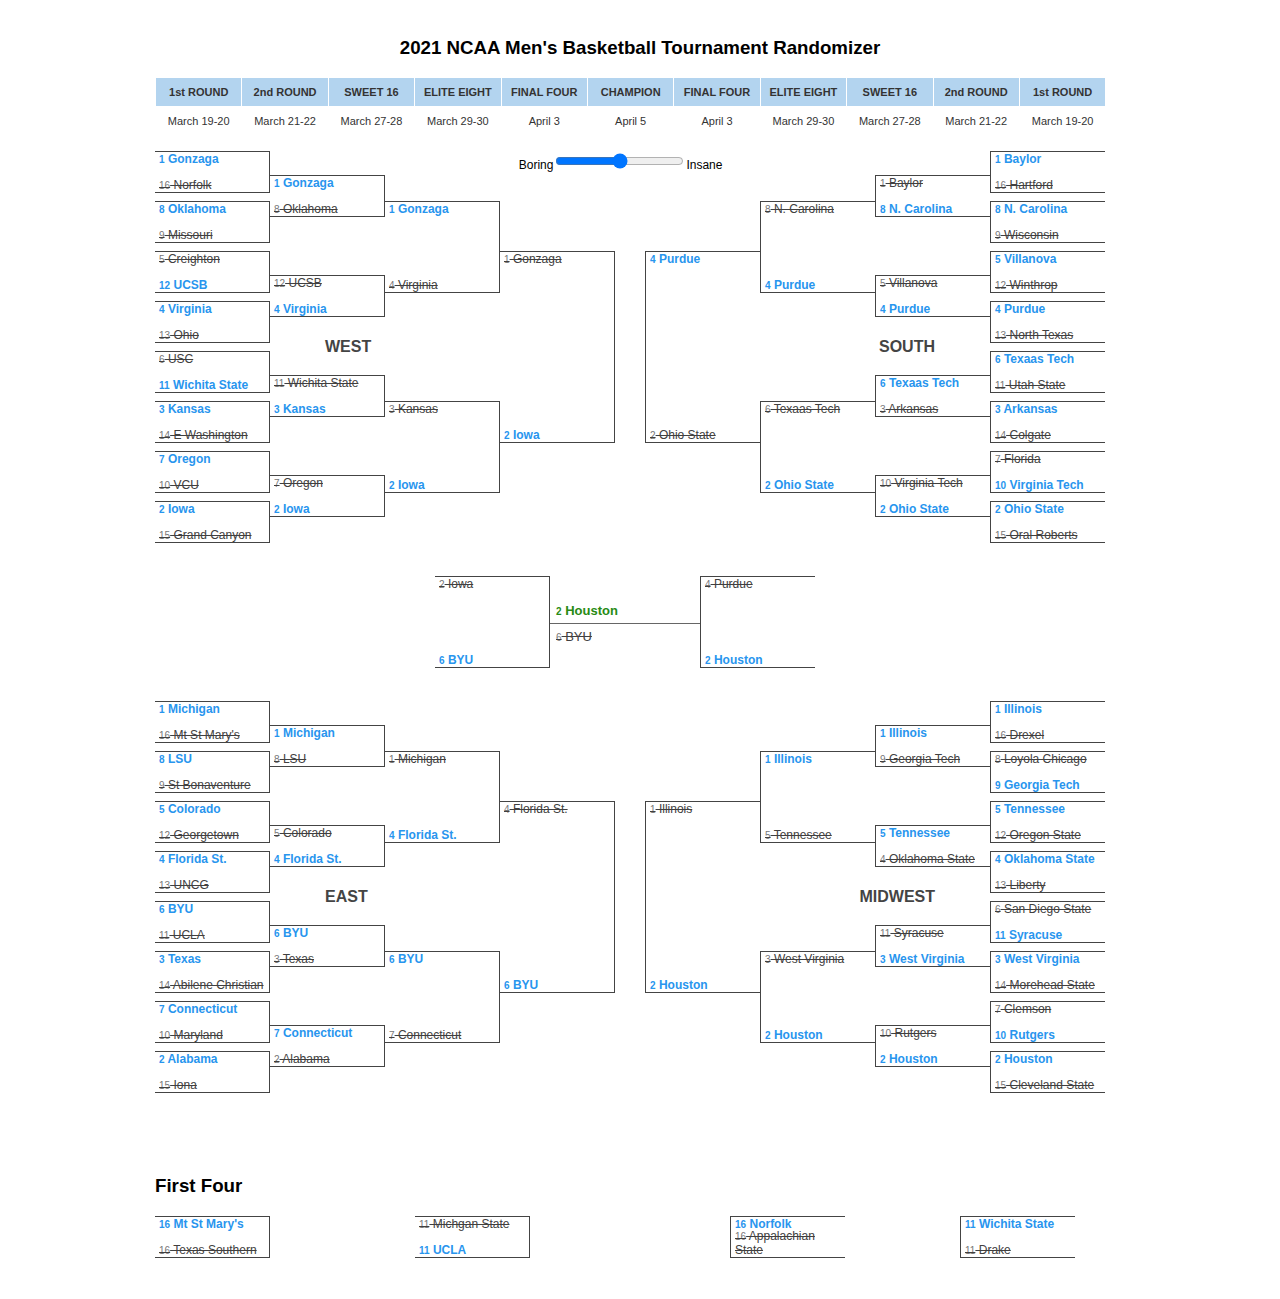
<file: brackets/brackets2021.html>
<!DOCTYPE html PUBLIC "-//W3C//DTD HTML 4.01//EN">
<html lang="en">
<head>
  <meta name="NCAA Bracket" content="content">
  <link rel="stylesheet" href="bracket.css" type="text/css">
  <title> 2021 NCAA Men's Basketball Tournament Randomizer</title>
</head>
<body class="bracket standings light-blue">
<div id="content-wrapper">
  <h3 style="text-align:center;">2021 NCAA Men's Basketball Tournament Randomizer</h3>
  <div id="table">
     <table class="gridtable">

<!-- Table Dates -->
     <tr>
        <th class="round_1 current"> 1st ROUND </th>
        <th class="round_2 "> 2nd ROUND </th>
        <th class="round_3"> SWEET 16 </th>
        <th class="round_4"> ELITE EIGHT </th>
        <th class="round5"> FINAL FOUR </th>
        <th class="round_6"> CHAMPION </th>
        <th class="round_5"> FINAL FOUR </th>
        <th class="round_4"> ELITE EIGHT </th>
        <th class="round_3"> SWEET 16 </th>
        <th class="round_2"> 2nd ROUND </th>
        <th class="round_1 current"> 1st ROUND </th>
      </tr>
      <tr>
        <td class="current"> March 19-20 </td>
        <td> March 21-22 </td>
        <td> March 27-28 </td>
        <td> March 29-30 </td>
        <td> April 3 </td>
        <td> April 5 </td>
        <td> April 3 </td>
        <td> March 29-30 </td>
        <td> March 27-28 </td>
        <td> March 21-22 </td>
        <td class="current"> March 19-20 </td>
      </tr>
    </table>
  </div>

<!-- Bracket -->

  <div id="bracket">
    <div class="centered instructions">
            <!-- Click the slider to recalculate. Move the slider to change the odds. <p> -->
            Boring<input id="insanity" type="range" onclick=advanceEverybody()>Insane</input>
    </div>
    <div id="round1" class="round">
      <h3>
        Round One (2019 NCAA Men's Basketball Tournament)
      </h3>

      <div class="region region1">
        <h4 class="region1 first_region">
          WEST
        </h4>
        <div id="match17" class="match m1"></div>
        <div id="match18" class="match m2"></div>
        <div id="match19" class="match m3"></div>
        <div id="match20" class="match m4"></div>
        <div id="match21" class="match m5"></div>
        <div id="match22" class="match m6"></div>
        <div id="match23" class="match m7"></div>
        <div id="match24" class="match m8"></div>
      </div>
      <div class="region region2">
        <h4 class="region2 first_region">
          EAST
        </h4>
        <div id="match25" class="match m1"></div>
        <div id="match26" class="match m2"></div>
        <div id="match27" class="match m3"></div>
        <div id="match28" class="match m4"></div>
        <div id="match29" class="match m5"></div>
        <div id="match30" class="match m6"></div>
        <div id="match31" class="match m7"></div>
        <div id="match32" class="match m8"></div>
      </div>
      <div class="region region3">
        <h4 class="region3 first_region">
          SOUTH
        </h4>
        <div id="match1" class="match m1"></div>
        <div id="match2" class="match m2"></div>
        <div id="match3" class="match m3"></div>
        <div id="match4" class="match m4"></div>
        <div id="match5" class="match m5"></div>
        <div id="match6" class="match m6"></div>
        <div id="match7" class="match m7"></div>
        <div id="match8" class="match m8"></div>
      </div>
      <div class="region region4">
        <h4 class="region4 first_region">
          MIDWEST
        </h4>
        <div id="match9" class="match m1"></div>
        <div id="match10" class="match m2"></div>
        <div id="match11" class="match m3"></div>
        <div id="match12" class="match m4"></div>
        <div id="match13" class="match m5"></div>
        <div id="match14" class="match m6"></div>
        <div id="match15" class="match m7"></div>
        <div id="match16" class="match m8"></div>
      </div>
    </div>
    <div id="round2" class="round">
      <h3>
        Round Two (2019 NCAA Men's Basketball Tournament)
      </h3>
      <div class="region region1">
        <h4 class="region1">
          SOUTH
        </h4>
        <div id="match41" class="match m1"></div>
        <div id="match42" class="match m2"></div>
        <div id="match43" class="match m3"></div>
        <div id="match44" class="match m4"></div>
      </div>
      <div class="region region2">
        <h4 class="region2">
          EAST
        </h4>
        <div id="match45" class="match m1"></div>
        <div id="match46" class="match m2"></div>
        <div id="match47" class="match m3"></div>
        <div id="match48" class="match m4"></div>
      </div>
      <div class="region region3">
        <h4 class="region3">
          WEST
        </h4>
        <div id="match33" class="match m1"></div>
        <div id="match34" class="match m2"></div>
        <div id="match35" class="match m3"></div>
        <div id="match36" class="match m4"></div>
      </div>
      <div class="region region4">
        <h4 class="region4">
          MIDWEST
        </h4>
        <div id="match37" class="match m1"></div>
        <div id="match38" class="match m2"></div>
        <div id="match39" class="match m3"></div>
        <div id="match40" class="match m4"></div>
      </div>
    </div>
    <div id="round3" class="round">
      <h3>
        Round Three (2019 NCAA Men's Basketball Tournament)
      </h3>
      <div class="region region1">
        <h4 class="region1">
          SOUTH
        </h4>
        <div id="match53" class="match m1"></div>
        <div id="match54" class="match m2"></div>
      </div>
      <div class="region region2">
        <h4 class="region2">
          EAST
        </h4>
        <div id="match55" class="match m1"></div>
        <div id="match56" class="match m2"></div>
      </div>
      <div class="region region3">
        <h4 class="region3">
          WEST
        </h4>
        <div id="match49" class="match m1"></div>
        <div id="match50" class="match m2"></div>
      </div>
      <div class="region region4">
        <h4 class="region4">
          MIDWEST
        </h4>
        <div id="match51" class="match m1"></div>
        <div id="match52" class="match m2"></div>
      </div>
    </div>
    <div id="round4" class="round">
      <h3>
        Round Four (2019 NCAA Men's Basketball Tournament)
      </h3>
      <div class="region region1">
        <h4 class="region1">
          SOUTH
        </h4>
        <div id="match59" class="match m1"></div>
      </div>
      <div class="region region2">
        <h4 class="region2">
          EAST
        </h4>
        <div id="match60" class="match m1"></div>
      </div>
      <div class="region region3">
        <h4 class="region3">
          WEST
        </h4>
        <div id="match57" class="match m1"></div>
      </div>
      <div class="region region4">
        <h4 class="region4">
          MIDWEST
        </h4>
        <div id="match58" class="match m1"></div>
      </div>
    </div>
    <div id="round5" class="round">
      <h3>
        Round Five (2019 NCAA Men's Basketball Tournament)
      </h3>
      <div class="region">
        <div id="match62" class="match m1"></div>
        <div id="match61" class="match m2"></div>
      </div>
    </div>
    <div id="round6" class="round">
      <h3>
        Round Six (2019 NCAA Men's Basketball Tournament)
      </h3>
      <div class="region">
        <div id="match63" class="match m1"></div>
      </div>
    </div>
  </div>


  <div id="firstFour">
      <div id="round1" class = round>
          <div class="region region1">
            <h3 class="region1 first_region">
              First Four
            </h3>
            <div id="match-14" class="match m1"></div>
            <div id="match-6" class="match m2"></div>
            <div id="match-30" class="match m3"></div>
            <div id="match-22" class="match m4"></div>
          </div>
      </div>
  </div>


</div>

<script>

var firstFourTeams = [
    [16, "Mt St Mary's", 16, "Texas Southern", 24], // go to EAST  1,
    [11, "Michgan State", 11, "UCLA", 28],  // go to EAST 20
    [11, "Wichita State", 11, "Drake", 20], // go to WEST, 4
    [16, "Norfolk", 16, "Appalachian State", 16], // go to WEST, 1
]
var teams = [
  // South
  [1, "Baylor", 16, "Hartford"],
  [8, "N. Carolina", 9, "Wisconsin"],
  [5, "Villanova", 12, "Winthrop"],
  [4, "Purdue", 13, "North Texas"],
  [6, "Texaas Tech", 11, "Utah State"],
  [3, "Arkansas", 14, "Colgate"],
  [7, "Florida", 10, "Virginia Tech"],
  [2, "Ohio State", 15, "Oral Roberts"],
  // Midwest
  [1, "Illinois", 16, "Drexel"],
  [8, "Loyola Chicago", 9, "Georgia Tech"],
  [5, "Tennessee", 12, "Oregon State"],
  [4, "Oklahoma State", 13, "Liberty"],
  [6, "San Diego State", 11, "Syracuse"],
  [3, "West Virginia", 14, "Morehead State"],
  [7, "Clemson", 10, "Rutgers"],
  [2, "Houston", 15, "Cleveland State"],

  // WEST
  [1, "Gonzaga", 16, "ff1"],
  [8, "Oklahoma", 9, "Missouri"],
  [5, "Creighton", 12, "UCSB"],
  [4, "Virginia", 13, "Ohio"],
  [6, "USC", 11, "ff2"],
  [3, "Kansas", 14, "E Washington"],
  [7, "Oregon", 10, "VCU"],
  [2, "Iowa", 15, "Grand Canyon"],
  // EAST
  [1, "Michigan", 16, "ff"],
  [8, "LSU", 9, "St Bonaventure"],
  [5, "Colorado", 12, "Georgetown"],
  [4, "Florida St.", 13, "UNCG"],
  [6, "BYU", 11, "ff1"],
  [3, "Texas", 14, "Abilene Christian"],
  [7, "Connecticut", 10, "Maryland"],
  [2, "Alabama", 15, "Iona"]
]

setup();
advanceEverybody();

function setup() {
    document.getElementById("insanity").value = 50
// This is hard coded to only work for a tournament with 64 main teams (the first round is handled separately)
// First create the slots that the teams will go into
// First FOUR
    for(i=0; i<4; i++) {
        var matchId = "match" + ((firstFourTeams[i][4] + 2) * 2 - 66);
        if (document.getElementById(matchId)) {
            document.getElementById(matchId).innerHTML = '<p class="slot slot1" ></p><p class="slot slot2" ></p>'
        }
    }
    // Main Bracket
    for(i=0; i<64; i++) {
        var matchId = "match" + (i + 1)
        if (document.getElementById(matchId)) {
            document.getElementById(matchId).innerHTML = '<p class="slot slot1" ></p><p class="slot slot2" ></p>'
        }
    }

    // Next put the teams in their starting postions
    // First FOUR
    for (i=0; i<4; i++) {
        var matchId = "match" + ((firstFourTeams[i][4]  + 2) * 2 - 66);
        if (document.getElementById(matchId)) {
            document.getElementById(matchId).getElementsByClassName("slot slot1")[0].innerHTML = '<span class="seed">' + firstFourTeams[i][0] + '</span><span class="team"> ' + firstFourTeams[i][1] + ' </span>'
            document.getElementById(matchId).getElementsByClassName("slot slot2")[0].innerHTML = '<span class="seed">' + firstFourTeams[i][2] + '</span><span class="team"> ' + firstFourTeams[i][3] + ' </span>'
        } else {
            console.debug("missing: " + matchId)
        }
    }
}

function advanceEverybody() {
// We need to play the firstFour so we know who is in the main bracket
//     console.clear()
    advanceFirstFourWinners()

    // Main Bracket
    for (i=0; i<32; i++) {
        var matchId = "match" + (i + 1)
        if (document.getElementById(matchId)) {
            document.getElementById(matchId).getElementsByClassName("slot slot1")[0].innerHTML = '<span class="seed">' + teams[i][0] + '</span><span class="team"> ' + teams[i][1] + ' </span>'
            document.getElementById(matchId).getElementsByClassName("slot slot2")[0].innerHTML = '<span class="seed">' + teams[i][2] + '</span><span class="team"> ' + teams[i][3] + ' </span>'
        } else {
            console.debug("missing: " + matchId)
        }
    }

    // var timeout = 1000
    // window.setTimeout(function(){ advanceWinner(0,  32, true) },timeout)
    // window.setTimeout(function(){ advanceWinner(32, 48, true) },timeout*2)
    // window.setTimeout(function(){ advanceWinner(48, 56, true) },timeout*3)
    // window.setTimeout(function(){ advanceWinner(56, 60, true) },timeout*4)
    // window.setTimeout(function(){ advanceWinner(60, 62, true) },timeout*5)
    // window.setTimeout(function(){ advanceWinner(62, 63, false) },timeout*6)

    advanceWinner(0,  32, true)
    advanceWinner(32, 48, true)
    advanceWinner(48, 56, true)
    advanceWinner(56, 60, true)
    advanceWinner(60, 62, true)
    advanceWinner(62, 63, false)
}
// Now find the winners
function advanceWinner(start, stop, doAdvance) {
    for (i=start; i<stop; i++) {
        var matchId = "match" + (i + 1)
        var seeds = getSeeds(matchId)
        var winner = playThem(seeds[0], seeds[1])
        var winnerObj = setWinnersAndLosers(matchId, winner, seeds)

        if (doAdvance) {
            advanceWinnerToNext(i+1, winnerObj.winnerName, winnerObj.winnerSeed);
        }
    }
}

function setWinnersAndLosers(matchId, winnerSlot, seeds) {
    var winnerObj = new Object()
    var winnerName = ""
    var winnerSeed = 0
    if (winnerSlot == 1) {
        winnerName = document.getElementById(matchId).getElementsByClassName("slot slot1")[0].getElementsByClassName("team")[0].textContent
        var loserName = document.getElementById(matchId).getElementsByClassName("slot slot2")[0].getElementsByClassName("team")[0].textContent
        winnerSeed = seeds[0]
        var loserSeed = seeds[1]
        // mark the winner and loser
        setHtml(matchId, 1, winnerSeed, winnerName, true)
        setHtml(matchId, 2, loserSeed, loserName, false)
    } else {
        winnerName = document.getElementById(matchId).getElementsByClassName("slot slot2")[0].getElementsByClassName("team")[0].textContent
        var loserName = document.getElementById(matchId).getElementsByClassName("slot slot1")[0].getElementsByClassName("team")[0].textContent
        winnerSeed = seeds[1]
        var loserSeed = seeds[0]
        setHtml(matchId, 1, loserSeed, loserName, false)
        setHtml(matchId, 2, winnerSeed, winnerName, true)
    }
    winnerObj.winnerName = winnerName
    winnerObj.winnerSeed = winnerSeed
    return winnerObj
}

function advanceWinnerToNext(id, winnerName, winnerSeed) {
    var newMatchId = "match" + Math.trunc((65 + id)/2)
    // odd ids (id = i + 1) go into slot1 in the new, even in slot2
    if (Math.trunc(id) % 2 == 1) {
        document.getElementById(newMatchId).getElementsByClassName("slot slot1")[0].innerHTML = '<span class="seed">' + winnerSeed + '</span><span class="team"> ' + winnerName + ' </span>'
    } else {
        document.getElementById(newMatchId).getElementsByClassName("slot slot2")[0].innerHTML = '<span class="seed">' + winnerSeed + '</span><span class="team"> ' + winnerName + ' </span>'
    }
    return newMatchId;
}


function advanceFirstFourWinners() {
    for (i=0; i<4; i++) {
        var matchId = "match" + ((firstFourTeams[i][4] + 2) * 2 - 66);
        seed = firstFourTeams[i][0]
        var winner = playThem(seed, seed)
        var winnerName = ""
        var loserName = ""
        if (winner == 1) {
            winnerName = firstFourTeams[i][1]
            loserName = firstFourTeams[i][3]
                        // mark the winner and loser
            setHtml(matchId, 1, seed, winnerName, true)
            setHtml(matchId, 2, seed, loserName, false)
        } else {
            winnerName = firstFourTeams[i][3]
            loserName = firstFourTeams[i][1]
            setHtml(matchId, 1, seed, loserName, false)
            setHtml(matchId, 2, seed, winnerName, true)
        }

        // Advance them by putting them in the main teams array
        teams[firstFourTeams[i][4]][3] = winnerName
    }
}

function setHtml(matchId, slotId, seed, name, isWinner) {
    var slotClass = slotId == 1 ? "slot slot1" : "slot slot2"
    var winnerClass = isWinner ? "winner" : "loser"
    document.getElementById(matchId).getElementsByClassName(slotClass)[0].innerHTML = '<div onclick=changeWinner(this)><span class="' + winnerClass + '"><span class="seed">' + seed + '</span><span class="team"> ' + name + ' </span></span></div>'
}

// clickhandler for when the user clicks on a team. Make that team the new winner
// and propagate to the end.
function changeWinner(e) {
    var teamName = e.getElementsByClassName("team")[0].textContent;
    var teamSeed = e.getElementsByClassName("seed")[0].textContent;

    // need to change class to winner for clicked item and loser on other one.
    var slotId = e.parentElement.classList[1] == "slot1" ? 1 : 2
    var matchId = e.parentElement.parentElement.id
    var id = parseInt(matchId.replace("match", ""))
    var seeds = getSeeds(matchId)
    var winnerObj = setWinnersAndLosers(matchId, slotId, seeds)
    var newMatchId = advanceWinnerToNext(id, winnerObj.winnerName, winnerObj.winnerSeed);
    propagateWinner(newMatchId)
}

// After the user clicks on a team to make them a winner, we
// need to keep running the simulation again.
function propagateWinner(matchId) {
    var maxID = 63
    var seeds = getSeeds(matchId)
    var winner = playThem(seeds[0], seeds[1])
    var winnerObj = setWinnersAndLosers(matchId, winner, seeds)

    var id = parseInt(matchId.replace("match", ""))
    var doAdvance = id < maxID
    if (doAdvance) {
        matchId = advanceWinnerToNext(id, winnerObj.winnerName, winnerObj.winnerSeed);
    }
    id = parseInt(matchId.replace("match", ""))
    doAdvance = id < 63
    if (doAdvance) {
        propagateWinner(matchId)
    }
}

function playThem(seed1, seed2) {
    // Simplifies logic if seed1 is always the lower (better) seed.
    var switched = false
    if (seed1 > seed2) {
        var temp = seed1
        seed1 = seed2
        seed2 = temp
        switched = true
    }
    var rand = Math.random()
    // totally bogus function to let seeding influence the outcome
    // f = ax^b + c
    // f(0) = 0.5 -- even odds
    // f(15) = 0.99 -- seed1 99% win rate, 1 seed vs 16
    var x = seed2 - seed1

    var at15 = 0.99
    var b = 0.6
    var factor = 0.9999
    var insane = document.getElementById("insanity").valueAsNumber - 0.00001
    if (insane < 3) {
        factor = 1.0
    } else if (insane < 75) {
        b = insane/75.0
        var maxY = at15 - 0.5
        var a = maxY/Math.pow(15, b)
        factor = (a * Math.pow(x, b)) + 0.5
    } else {
        // Use a linear equation
        // f(0) = 0.5
        // f(15) = at15
        // Gradually decrease the y-value at x=15 until it becomes 0.5 (even odds)
        at15 = 2.46 - 0.0196 * insane
        factor = (at15 - 0.5)/15.0 + 0.5
    }

    // console.log("x = " + x + " factor = " + factor + " at15 = " + at15)

    if (rand > factor) {
        return switched ? 1 : 2
    }
    return switched ? 2 : 1
}

function getSeeds(matchId) {
    var seed1String = document.getElementById(matchId).getElementsByClassName("slot slot1")[0].getElementsByClassName("seed")[0].textContent
    var seed2String = document.getElementById(matchId).getElementsByClassName("slot slot2")[0].getElementsByClassName("seed")[0].textContent
    return [parseInt(seed1String, 10), parseInt(seed2String, 10)]
}

function precisionRound(number, precision) {
  var factor = Math.pow(10, precision);
  return Math.round(number * factor) / factor;
}

</script>
</body>
</html>
</file>
<file: css/style.css>
@font-face { 
  font-family: News Cycle; 
    src: url('../fonts/NewsCycle-Regular.eot'); 
    src: local("News Cycle"), url('../fonts/NewsCycle-Regular.ttf'); 
} 

html { 
  height: 100%;
}

* { 
  margin: 0;
  padding: 0;
}

/* tell the browser to render HTML 5 elements as block */
article, aside, figure, footer, header, hgroup, nav, section { 
  display:block;
}

body { 
  font: normal .85em arial, sans-serif;
  background: #F5F5F5 url(../images/pattern.png);
  color: #444;
  padding-bottom: 40px;
}

p { 
  padding: 0 0 20px 0;
  line-height: 1.5em;
}

img { 
  border: 0;
}

h1, h2, h3, h4, h5, h6 { 
  font: normal 200% 'News Cycle', arial, sans-serif;
  color: #222;
  margin: 0 0 15px 0;
  padding: 15px 0 5px 0;
}

h1 { 
  text-shadow: 1px 1px #FFF;
}

h2 { 
  font: normal 170% 'News Cycle', arial, sans-serif;
  color: #666;  
  margin: 0;
  padding: 0 0 8px 0;
}

h3 { 
  font: normal 125% 'trebuchet ms', arial, sans-serif;
}

h4, h5, h6 { 
  margin: 0;
  padding: 0 0 5px 0;
  font: normal 110% arial, sans-serif;
  color: #999;
  line-height: 1.5em;
}

h5, h6 { 
  font: italic 95% arial, sans-serif;
  color: #888;
  padding-bottom: 15px;
}

h6 { 
  color: #362C20;
}

a, a:hover { 
  outline: none;
  text-decoration: none;
  color: #00B7EC;
}

a:hover { 
  text-decoration: underline;
  color: #00B7EC;
}

ul { 
  margin: 2px 0 22px 17px;
}

ul li { 
  list-style-type: circle;
  margin: 0 0 0 0; 
  padding: 0 0 4px 5px;
}

ol { 
  margin: 8px 0 22px 20px;
}

ol li { 
  margin: 0 0 11px 0;
}

#main, header, #logo, nav, #site_content, footer { 
  margin-left: auto; 
  margin-right: auto;
}

#main { 
  width: 950px;
  margin: 20px auto 0 auto;
}

header { 
  width: 950px;
  height: 105px;
}

#logo { 
  width: 220px;
  float: left;
  height: 100px;
  background: transparent;
  padding: 0 0 10px 10px;
}

#logo h1 { 
  font: normal 330% 'News Cycle', arial, sans-serif;
  padding: 37px 0 0 17px;
  color: #222;
  letter-spacing: -2px;
}

#logo h1 a { 
  color: #999;
  text-decoration: none;
}

#logo h1 a:hover { 
  color: #222;
  text-decoration: none;
}

nav { 
  height: 26px;
  width: 720px;
  margin: 1px auto 0 auto;
  float: right;
  padding: 35px 0 0 0;
} 

#site_content { 
  width: 950px;
  overflow: hidden;
  margin: 4px auto 0 auto;
  padding: 0;
  background: #eee;
  border-top: 0;
  border-bottom: 0;
} 

#sidebar_container { 
  float: left;
  width: 450px;
  padding: 0;
  height: 450px;
}

#content { 
  text-align: justify;
  width: 444px;
  padding: 0 0 5px 30px;
  margin: 0;
  float: left;
  overflow: auto;
  max-height: 900px;
}

#content ul { 
  margin: 2px 0 5px 0px;
}

#content ul li { 
  list-style-type: none;
  background: transparent url(../images/bullet.png) no-repeat left center;
  margin: 0 0 0 0; 
  padding: 2px 0 2px 28px;
  line-height: 1.5em;
}

#blog_container h4 {
  font: normal 170% 'News Cycle', arial, sans-serif;
  margin: 0 0 15px 0;
  padding: 5px 0;}

#blog_container h4.select {
  width: 475px;}

.blog {
  background: url(../images/calendar.png) no-repeat;
  width: 54px;
  height: 46px;
  float: left;
  margin: 0 15px 0 0;
}

.blog h2 {
  font: normal 90% arial, sans-serif;
  text-shadow: none;
  text-align: center;
  margin: 0;
  padding: 4px 0 0 0;
  color: #FFF;
}
  
.blog h3 {
  font: 140% arial, sans-serif;
  text-shadow: none;
  margin: -15px 0 0 0;
  text-align: center;
  color: #222;
}

footer { 
  width: 950px;
  font: normal 130% 'News Cycle',  arial, sans-serif;
  height: 90px;
  padding: 20px 0 5px 0;
  text-align: center; 
  color: #222;
  background: #D4D4D4;
}

footer p { 
  padding: 0 0 10px 0;
}

footer a, footer a:hover { 
  color: #222;
  text-decoration: none;
}

footer a:hover { 
  color: #FFF;
  text-decoration: underline;
}

/* form styling */
.form_settings { 
  margin: 0;
}

.form_settings p { 
  padding: 0 0 10px 0;
}

.form_settings span { 
  padding: 5px 0; 
  float: left; 
  width: 170px; 
  text-align: left;
}
  
.form_settings input, .form_settings textarea { 
  padding: 4px; 
  width: 252px; 
  font: 100% arial, sans-serif;
  border: 0;
  border-bottom: 1px solid #666; 
  background: transparent;
}
  
.form_settings .submit { 
  font: 140% 'News Cycle', arial, sans-serif; 
  border: 0; 
  width: 100px; 
  margin: 0 0 0 162px; 
  height: 30px;
  padding: 0 0 6px 0;
  cursor: pointer; 
  border-radius: 6px 6px 6px 6px;
  -webkit-border-radius: 6px 6px 6px 6px;
  -moz-border-radius: 6px 6px 6px 6px;
  background: #444;
  text-shadow: 1px 1px #000;
  color: #FFF;
  line-height: 15px;
}

.form_settings textarea, .form_settings select { 
  font: 100% 'trebuchet ms', arial, sans-serif; 
  border: 1px solid #666; 
  border-radius: 6px 6px 6px 6px;
  -webkit-border-radius: 6px 6px 6px 6px;
  -moz-border-radius: 6px 6px 6px 6px;
  width: 250px;
  overflow: auto;
}

.form_settings select { 
  width: 304px;
}

.form_settings .checkbox { 
  margin: 4px 0; 
  padding: 0; 
  width: 14px;
  border: 0;
  background: none;
}

ul.images {
  width:450px;
  height:450px;
  overflow:hidden;
  position:relative;
  margin:0;
  padding:0;
} 

ul.images li {
  position:absolute;
  margin:0;
  padding:0;
  left:0;
  right:0;
  list-style:none;
}
 
ul.images li.show {
  z-index:500;  
}
 
ul img {
  border:none;  
}



/* from here: http://www.gmarwaha.com/blog/2007/08/23/lavalamp-for-jquery-lovers */
.lavaLampWithImage {
  position: relative;
  height: 25px;
  padding: 15px 5px 15px 0;
  margin: 10px 0 0 0;
  overflow: hidden;
  float: right;
}

.lavaLampWithImage li {
  float: left;
  list-style: none;
}

.lavaLampWithImage li.back {
  background: #DDD;
  border-radius: 15px 15px 15px 15px;
  -moz-border-radius: 15px 15px 15px 15px;
  -webkit-border: 15px 15px 15px 15px;
  height: 28px;
  z-index: 8;
  position: absolute;
}

.lavaLampWithImage li a {
  font: normal 130% 'News Cycle', sans-serif;
  text-shadow:1px 1px #FFF;
  text-decoration: none;
  color: #222;
  outline: none;
  text-align: center;
  letter-spacing: 0;
  z-index: 10;
  display: block;
  float: left;
  height: 30px;
  padding: 0px 9px 0 9px;
  position: relative;
  overflow: hidden;
  margin: auto 10px;    
}

.lavaLampWithImage li a:hover, .lavaLampWithImage li a:active, .lavaLampWithImage li a:visited {
  border: none;
}
</file>
<file: brackets/bracket.css>
/* =================== */
/* bracket setup       */
/* =================== */
body.bracket #content-wrapper {
  width: 970px;
  padding-top: 10px;
  margin: 0 auto;
}
body.bracket #content-wrapper .content {
  width: 950px;
  padding: 15px 10px;
}
body.bracket {
  font-family: 'Helvetica Neue', Helvetica, Arial, FreeSans, sans-serif;
}
hr.section_hr,
div.section_sidebar {
  display: none;
}
body h4 {
  color: #444;
  text-transform: uppercase;
}
table.gridtable {
  font-size: 11px;
  color: #333333;
  border-width: 1px;
  border-color: #fff;
  border-collapse: collapse;
}
table.gridtable th {
  background-color: #B3D4EF;
  padding: 8px;
  width: 69.4px;
  border: 1px solid #fff;
}
table.gridtable td {
  border-width: 1px;
  padding: 8px;
  border-style: solid;
  border-color: #fff;
  background-color: #ffffff;
  text-align: center;
}
table.gridtable td.title {
  background: #ccc;
  font-weight: bold;
}
#firstFour {
  margin-top: 5px;
  padding-bottom: 35px;
  height: 100px;
  position: relative;
}
#firstFour .round {
  position: absolute;
  top: 10;
  width: 950px;
}
#firstFour #round1 .match {
  height: 40px;
}
#firstFour .match {
  border: 1px solid #444;
  padding: 0;
  width: 114px;
  position: absolute;
  font-size: 12px;
}
#firstFour .m1 {
  left: 30;
  border-left: none;
}
#firstFour .m2 {
  left: 260px;
  border-left: none;
}
#firstFour .m3 {
  left: 575px;
  border-right: none;
}
#firstFour .m4 {
  left: 805px;
  border-right: none;
}
#firstFour .match .slot {
  margin: 0;
  position: absolute;
  left: 0;
  right: 0;
  padding: 0 4px;
}
#firstFour .match .slot1 {
  top: 0px;
}
#firstFour .match .slot2 {
  bottom: 0px;
}
#firstFour .match .seed {
  color: #777;
  font-size: 10px;
}
#firstFour .match .winner,
#firstFour .match .winner em {
  font-weight: bold;
}
#firstFour .round .winner,
#firstFour .round .winner span.seed,
#firstFour .round .winner span.score {
  color: #2895ee;
}
#firstFour .loser,
#firstFour .loser {
  font-weight: normal;
  color: #414040;
  text-decoration: line-through;
}
#bracket .centered {
  margin: auto;
  width: 25%;
}
#bracket .instructions {
  font-size: 12px;
}
#bracket {
  margin-top: 15px;
  height: 1000px;
  position: relative;
}
#bracket .round {
  position: absolute;
  top: 0;
  width: 950px;
}
#bracket .round .winner,
#bracket .round .winner span.seed,
#bracket .round .winner span.score {
  color: #2895ee;
}
#bracket #round2 {
  left: 115px;
  width: 720px;
}
#bracket #round3 {
  left: 230px;
  width: 490px;
}
#bracket #round4 {
  left: 345px;
  width: 260px;
}
#bracket #round5 {
  left: 280px;
  width: 380px;
}
#bracket #round6 {
  left: 395px;
  width: 150px;
}
#bracket .round .region1 .match,
#bracket .round .region2 .match {
  left: 0px;
}
#bracket .round .region3 .match,
#bracket .round .region4 .match {
  right: 0px;
}
#bracket .match {
  border: 1px solid #444;
  padding: 0;
  width: 114px;
  position: absolute;
  font-size: 12px;
}
#bracket #round1 .match {
  height: 40px;
}
#bracket #round1 .m1 {
  top: 0;
}
#bracket #round1 .m1 {
  top: 0;
}
#bracket #round1 .m2 {
  top: 50px;
}
#bracket #round1 .m3 {
  top: 100px;
}
#bracket #round1 .m4 {
  top: 150px;
}
#bracket #round1 .m5 {
  top: 200px;
}
#bracket #round1 .m6 {
  top: 250px;
}
#bracket #round1 .m7 {
  top: 300px;
}
#bracket #round1 .m8 {
  top: 350px;
}
#bracket #round1 .region2 .m1,
#bracket #round1 .region4 .m1 {
  top: 550px;
}
#bracket #round1 .region2 .m2,
#bracket #round1 .region4 .m2 {
  top: 600px;
}
#bracket #round1 .region2 .m3,
#bracket #round1 .region4 .m3 {
  top: 650px;
}
#bracket #round1 .region2 .m4,
#bracket #round1 .region4 .m4 {
  top: 700px;
}
#bracket #round1 .region2 .m5,
#bracket #round1 .region4 .m5 {
  top: 750px;
}
#bracket #round1 .region2 .m6,
#bracket #round1 .region4 .m6 {
  top: 800px;
}
#bracket #round1 .region2 .m7,
#bracket #round1 .region4 .m7 {
  top: 850px;
}
#bracket #round1 .region2 .m8,
#bracket #round1 .region4 .m8 {
  top: 900px;
}
#bracket #round2 .match {
  height: 40px;
  margin-top: 24px;
}
#bracket #round2 .m1 {
  top: 0;
}
#bracket #round2 .m2 {
  top: 100px;
}
#bracket #round2 .m3 {
  top: 200px;
}
#bracket #round2 .m4 {
  top: 300px;
}
#bracket #round2 .region2 .m1,
#bracket #round2 .region4 .m1 {
  top: 550px;
}
#bracket #round2 .region2 .m2,
#bracket #round2 .region4 .m2 {
  top: 650px;
}
#bracket #round2 .region2 .m3,
#bracket #round2 .region4 .m3 {
  top: 750px;
}
#bracket #round2 .region2 .m4,
#bracket #round2 .region4 .m4 {
  top: 850px;
}
#bracket #round3 .match {
  height: 90px;
  margin-top: 50px;
}
#bracket #round3 .m1 {
  top: 0;
}
#bracket #round3 .m2 {
  top: 200px;
}
#bracket #round3 .region2 .m1,
#bracket #round3 .region4 .m1 {
  top: 550px;
}
#bracket #round3 .region2 .m2,
#bracket #round3 .region4 .m2 {
  top: 750px;
}
#bracket #round4 .match {
  height: 190px;
  margin-top: 100px;
}
#bracket #round4 .m1 {
  top: 0;
}
#bracket #round4 .region2 .m1,
#bracket #round4 .region4 .m1 {
  top: 550px;
}
#bracket #round5 .match {
  height: 90px;
  top: 425px;
}
#bracket #round5 .m1 {
  left: 0;
  border-left: none;
}
#bracket #round5 .m2 {
  right: 0;
  border-right: none;
}
#bracket #round6 .match {
  height: 90px;
  top: 425px;
  border: none;
  width: 150px;
  padding: 0;
}
#bracket #round6 .slot {
  font-size: 13px;
  height: 25px;
  line-height: 25px;
  padding: 0 10px 0 6px;
}
#bracket #round6 .selected {
  font-size: 16px;
  background: #D7E8F0;
}
#bracket #round6 .slot1 {
  border-bottom: 1px solid #666;
  top: 22px;
}
#bracket #round6 .slot2 {
  top: 48px;
}
#bracket #round6 .winner,
#bracket #round6 .winner span.seed,
#bracket #round6 .winner span.score {
  color: #288b14;
}
#bracket h3,
#bracket h4 {
  display: none;
}
#bracket #round1 h4 {
  display: block;
  position: absolute;
  left: 170px;
  top: 165px;
  width: 150px;
}
#bracket #round1 .region3 h4,
#bracket #round1 .region4 h4 {
  left: auto;
  right: 170px;
  text-align: right;
}
#bracket #round1 .region2 h4,
#bracket #round1 .region4 h4 {
  top: 715px;
}
#bracket .match .slot {
  margin: 0;
  position: absolute;
  left: 0;
  right: 0;
  padding: 0 4px;
}
#bracket .match .slot1 {
  top: 0px;
}
#bracket .match .slot2 {
  bottom: 0px;
}
#bracket .match .score {
  position: absolute;
  right: 4px;
  font-style: normal;
}
#bracket .match .seed {
  color: #777;
  font-size: 10px;
}
#bracket .match .winner,
#bracket .match .winner em {
  font-weight: bold;
}
#bracket .region1 .match,
#bracket .region2 .match {
  border-left: 0px;
}
#bracket .region3 .match,
#bracket .region4 .match {
  border-right: 0px;
}
#bracket .final_pick {
  font-size: 16px;
  background: #fff;
}
#bracket .loser,
#bracket .loser {
  font-weight: normal;
  color: #414040;
  text-decoration: line-through;
}
#bracket .loser a {
  color: #666;
}
</file>
